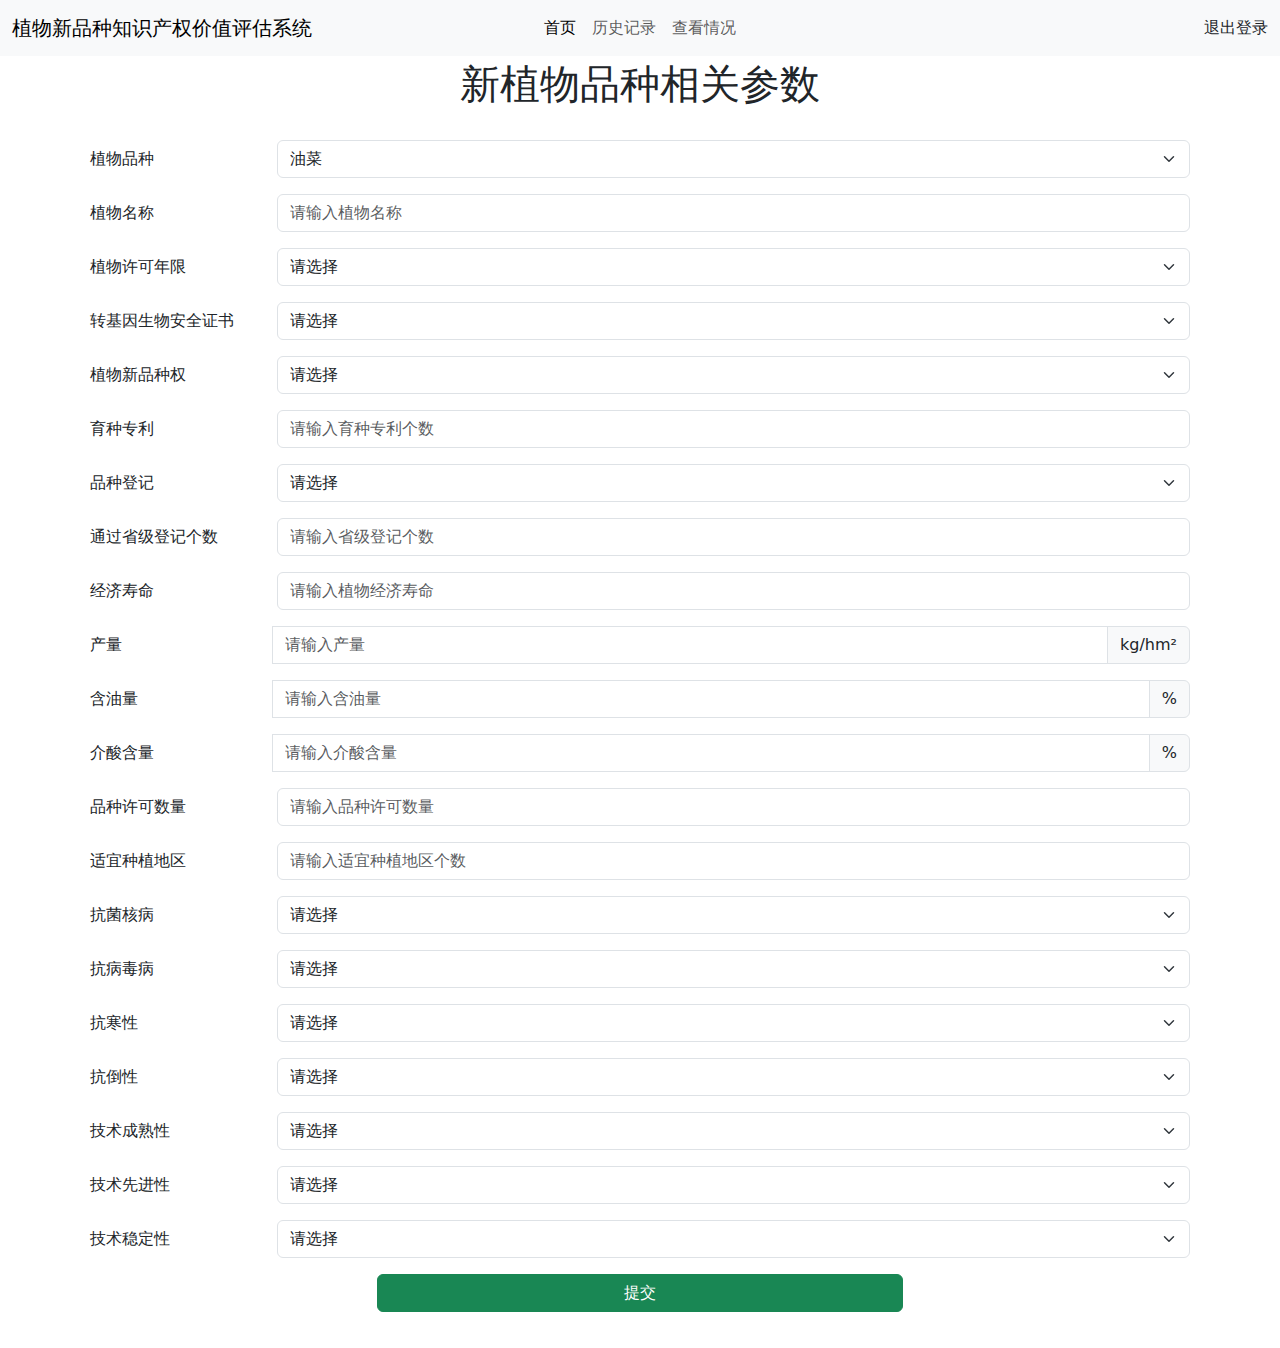
<file: templates/index.html>
<!DOCTYPE html>
<html lang="en">
<head>
    <meta charset="UTF-8">
    <title>首页</title>
    <link rel="stylesheet" href="/static/plugins/bootstrap-5.3.0/css/bootstrap.css">
    <style>
        .body-main {
            padding: 20px;
        }

        .top-navbar {
            /*background-color: rgba(185, 238, 106);*/
            position: fixed;
            top: 0;
            width: 100%;
            z-index: 1000;
        }

        .centerTitle {
            text-align: center;
            margin-top: 1rem;
            padding: 1.5rem;
        }
    </style>
</head>
<body>
<main>
    <nav class="top-navbar navbar navbar-expand-md bg-light fixed-top" aria-label="Thirteenth navbar example">
        <div class="container-fluid">
            <button class="navbar-toggler" type="button" data-bs-toggle="collapse"
                    data-bs-target="#navbarsExample11" aria-controls="navbarsExample11" aria-expanded="false"
                    aria-label="Toggle navigation">
                <span class="navbar-toggler-icon"></span>
            </button>

            <div class="collapse navbar-collapse d-lg-flex" id="navbarsExample11">
                <a class="navbar-brand col-lg-3 me-0" href="#">植物新品种知识产权价值评估系统</a>
                <ul class="navbar-nav col-lg-6 justify-content-lg-center">
                    <li class="nav-item">
                        <a class="nav-link active" aria-current="page">
                            首页</a>
                    </li>
                    <li class="nav-item">
                        <a class="nav-link" href="history.html">历史记录</a>
                    </li>
                    <li class="nav-item">
                        <a class="nav-link" href="exhibition.html">查看情况</a>
                    </li>
                </ul>
                <div class="d-lg-flex col-lg-3 justify-content-lg-end">
                    <a class="nav-link" href="login.html">退出登录</a>
                </div>
            </div>
        </div>
    </nav>
    <div class="body-main container">
        <h1 class="centerTitle">新植物品种相关参数</h1>
        <div class="mb-3 row">
            <label for="inputPlantVariety" class="col-sm-2 col-form-label">植物品种</label>
            <div class="col-sm-10">
                <select class="form-select" id="inputPlantVariety" aria-label="Default select example">
                    <option selected>油菜</option>
                    <option value="1">水稻</option>
                    <option value="2">小麦</option>
                    <option value="3">其他</option>
                </select>
            </div>
        </div>
        <div class="mb-3 row">
            <label for="inputPlantName" class="col-sm-2 col-form-label">植物名称</label>
            <div class="col-sm-10">
                <input type="text" class="form-control" id="inputPlantName" placeholder="请输入植物名称">
            </div>
        </div>
        <div class="mb-3 row">
            <label for="inputPlantLicenceYears" class="col-sm-2 col-form-label">植物许可年限</label>
            <div class="col-sm-10">
                <select class="form-select" id="inputPlantLicenceYears" aria-label="Default select example">
                    <option selected>请选择</option>
                    <option value="1">2024</option>
                    <option value="2">2023</option>
                    <option value="3">2022</option>
                    <option value="4">2021</option>
                    <option value="5">2020</option>
                    <option value="6">2019</option>
                </select>
            </div>
        </div>
        <div class="mb-3 row">
            <label for="inputGmoSafetyCertificate" class="col-sm-2 col-form-label">转基因生物安全证书</label>
            <div class="col-sm-10">
                <select class="form-select" id="inputGmoSafetyCertificate" aria-label="Default select example">
                    <option selected>请选择</option>
                    <option value="1">非转基因新品种或取得转基因安全证书</option>
                    <option value="2">已提交申请转基因安全证书材料但为受理</option>
                    <option value="3">没有申请获取转基因生物安全证书</option>
                </select>
            </div>
        </div>
        <div class="mb-3 row">
            <label for="inputPlantNewVarietyRights" class="col-sm-2 col-form-label">植物新品种权</label>
            <div class="col-sm-10">
                <select class="form-select" id="inputPlantNewVarietyRights" aria-label="Default select example">
                    <option selected>请选择</option>
                    <option value="1">已获得植物新品种权</option>
                    <option value="2">植物新品种权正在申请</option>
                    <option value="3">没有申请植物新品种权</option>
                </select>
            </div>
        </div>
        <div class="mb-3 row">
            <label for="inputPlantBreedingPatent" class="col-sm-2 col-form-label">育种专利</label>
            <div class="col-sm-10">
                <input type="number" class="form-control" id="inputPlantBreedingPatent"
                       placeholder="请输入育种专利个数">
            </div>
        </div>
        <div class="mb-3 row">
            <label for="inputPlantVarietyRegistration" class="col-sm-2 col-form-label">品种登记</label>
            <div class="col-sm-10">
                <select class="form-select" id="inputPlantVarietyRegistration" aria-label="Default select example">
                    <option selected>请选择</option>
                    <option value="1">已通过国家品种登记</option>
                    <option value="2">已通过省级品种登记</option>
                    <option value="3">没有通过品种登记</option>
                </select>
            </div>
        </div>
        <div class="mb-3 row">
            <label for="inputPlantNumberOfPatentsPassed" class="col-sm-2 col-form-label">通过省级登记个数</label>
            <div class="col-sm-10">
                <input type="number" class="form-control" id="inputPlantNumberOfPatentsPassed"
                       placeholder="请输入省级登记个数">
            </div>
        </div>
        <div class="mb-3 row">
            <label for="inputEconomicLife" class="col-sm-2 col-form-label">经济寿命</label>
            <div class="col-sm-10">
                <input type="number" class="form-control" id="inputEconomicLife" placeholder="请输入植物经济寿命">
            </div>
        </div>
        <div class="input-group mb-3">
            <label for="inputPlantYield" class="col-sm-2 col-form-label">产量</label>
            <input type="text" class="form-control" placeholder="请输入产量" aria-label="产量"
                   aria-describedby="请输入产量" id="inputPlantYield">
            <span class="input-group-text">kg/hm&#178;</span>
        </div>

        <div class="input-group mb-3">
            <label for="inputPlantYield" class="col-sm-2 col-form-label">含油量</label>
            <input type="text" class="form-control" placeholder="请输入含油量" aria-label="含油量"
                   aria-describedby="请输入含油量" id="inputPlantOilContent">
            <span class="input-group-text">%</span>
        </div>

        <div class="input-group mb-3">
            <label for="inputPlantYield" class="col-sm-2 col-form-label">介酸含量</label>
            <input type="text" class="form-control" placeholder="请输入介酸含量" aria-label="介酸含量"
                   aria-describedby="请输入介酸含量" id="inputPlantMesopicAcid">
            <span class="input-group-text">%</span>
        </div>

        <div class="mb-3 row">
            <label for="inputVarietyLicensing" class="col-sm-2 col-form-label">品种许可数量</label>
            <div class="col-sm-10">
                <input type="number" class="form-control" id="inputVarietyLicensing"
                       placeholder="请输入品种许可数量">
            </div>
        </div>
        <div class="mb-3 row">
            <label for="inputSuitablePlantingArea" class="col-sm-2 col-form-label">适宜种植地区</label>
            <div class="col-sm-10">
                <input type="number" class="form-control" id="inputSuitablePlantingArea"
                       placeholder="请输入适宜种植地区个数">
            </div>
        </div>
        <div class="mb-3 row">
            <label for="inputPlantAntimicrobialNucleosis" class="col-sm-2 col-form-label">抗菌核病</label>
            <div class="col-sm-10">
                <select class="form-select" id="inputPlantAntimicrobialNucleosis"
                        aria-label="Default select example">
                    <option selected>请选择</option>
                    <option value="1">低菌核病</option>
                    <option value="2">中菌核病</option>
                    <option value="3">高菌核病</option>
                </select>
            </div>
        </div>
        <div class="mb-3 row">
            <label for="inputPlantAntiviral" class="col-sm-2 col-form-label">抗病毒病</label>
            <div class="col-sm-10">
                <select class="form-select" id="inputPlantAntiviral" aria-label="Default select example">
                    <option selected>请选择</option>
                    <option value="1">低病毒病</option>
                    <option value="2">中病毒病</option>
                    <option value="3">高病毒病</option>
                </select>
            </div>
        </div>
        <div class="mb-3 row">
            <label for="inputPlantColdResistance" class="col-sm-2 col-form-label">抗寒性</label>
            <div class="col-sm-10">
                <select class="form-select" id="inputPlantColdResistance" aria-label="Default select example">
                    <option selected>请选择</option>
                    <option value="1">强</option>
                    <option value="2">较强</option>
                    <option value="3">弱</option>
                </select>
            </div>
        </div>
        <div class="mb-3 row">
            <label for="inputPlantLodging" class="col-sm-2 col-form-label">抗倒性</label>
            <div class="col-sm-10">
                <select class="form-select" id="inputPlantLodging" aria-label="Default select example">
                    <option selected>请选择</option>
                    <option value="1">强</option>
                    <option value="2">较强</option>
                    <option value="3">弱</option>
                </select>
            </div>
        </div>
        <div class="mb-3 row">
            <label for="inputTechnicalMaturity" class="col-sm-2 col-form-label">技术成熟性</label>
            <div class="col-sm-10">
                <select class="form-select" id="inputTechnicalMaturity" aria-label="Default select example">
                    <option selected>请选择</option>
                    <option value="1">产业化阶段</option>
                    <option value="2">中间试验阶段</option>
                    <option value="3">实验室阶段</option>
                </select>
            </div>
        </div>
        <div class="mb-3 row">
            <label for="inputTechnicalAdvancement" class="col-sm-2 col-form-label">技术先进性</label>
            <div class="col-sm-10">
                <select class="form-select" id="inputTechnicalAdvancement" aria-label="Default select example">
                    <option selected>请选择</option>
                    <option value="1">育种技术属于转基因育种技术</option>
                    <option value="2">育种技术属于杂交育种技术</option>
                    <option value="3">育种技术属于常规育种技术</option>
                </select>
            </div>
        </div>
        <div class="mb-3 row">
            <label for="inputTechnicalStability" class="col-sm-2 col-form-label">技术稳定性</label>
            <div class="col-sm-10">
                <select class="form-select" id="inputTechnicalStability" aria-label="Default select example">
                    <option selected>请选择</option>
                    <option value="1">好</option>
                    <option value="2">较好</option>
                    <option value="3">差</option>
                </select>
            </div>
        </div>
        <!-- Button trigger modal -->
        <div class="d-grid gap-2 col-6 mx-auto m-3 container">
            <button type="button" class="btn btn-success" data-bs-toggle="modal" data-bs-target="#exampleModal">
                提交
            </button>
        </div>
        <!-- Modal -->
        <div class="modal fade" id="exampleModal" tabindex="-1" aria-labelledby="exampleModalLabel"
             aria-hidden="true">
            <div class="modal-dialog">
                <div class="modal-content">
                    <div class="modal-header">
                        <h1 class="modal-title fs-5" id="exampleModalLabel">提交确定</h1>
                        <button type="button" class="btn-close" data-bs-dismiss="modal" aria-label="Close"></button>
                    </div>
                    <div class="modal-body">
                        请确定是否提交相关数据
                    </div>
                    <div class="modal-footer">
                        <button type="button" class="btn btn-secondary" data-bs-dismiss="modal">取消</button>
                        <button type="button" class="btn btn-primary"
                                onclick="window.location.href='exhibition.html'">
                            确定
                        </button>
                    </div>
                </div>
            </div>
        </div>

    </div>


</main>

</body>
<script src="/static/js/jquery-3.5.1.js"></script>
<script src="/static/plugins/bootstrap-5.3.0/js/bootstrap.js"></script>
</html>
</file>
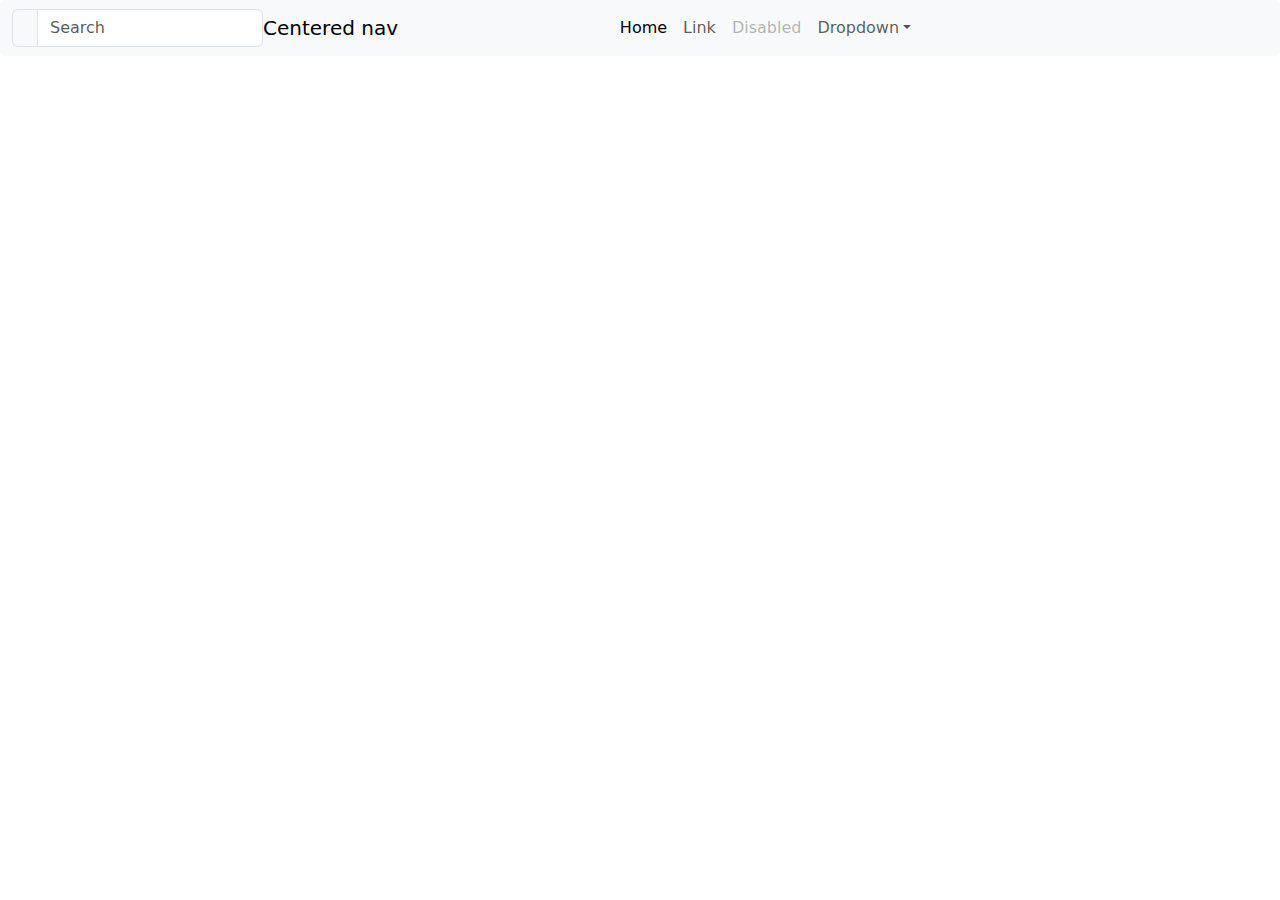
<file: templates/nav/index.html>
<!doctype html>
<html lang="en">
<head>
    <meta charset="utf-8">
    <meta name="viewport" content="width=device-width, initial-scale=1">
    <meta name="description" content="">
    <meta name="author" content="Mark Otto, Jacob Thornton, and Bootstrap contributors">
    <meta name="generator" content="Hugo 0.108.0">
    <title>Navbar Template · Bootstrap v5.3</title>
    <link rel="stylesheet" href="/static/plugins/bootstrap-5.3.0/css/bootstrap.css">
    <style>


        @media (min-width: 768px) {
            .bd-placeholder-img-lg {
                font-size: 3.5rem;
            }
        }


        .nav-scroller .nav {
            display: flex;
            flex-wrap: nowrap;
            padding-bottom: 1rem;
            margin-top: -1px;
            overflow-x: auto;
            text-align: center;
            white-space: nowrap;
            -webkit-overflow-scrolling: touch;
        }
    </style>


    <!-- Custom styles for this template -->
    <link href="/templates/nav/navbars.css" rel="stylesheet">
</head>
<body>

<main>

    <nav class="navbar navbar-expand-lg bg-light rounded" aria-label="Thirteenth navbar example">
        <div class="container-fluid">
            <form class="navbar-search form-inline" id="navbar-search-main">
                <div class="input-group input-group-merge search-bar">
              <span class="input-group-text" id="topbar-addon">
                <svg class="icon icon-xs" x-description="Heroicon name: solid/search" xmlns="http://www.w3.org/2000/svg"
                     viewBox="0 0 20 20" fill="currentColor" aria-hidden="true">
                  <path fill-rule="evenodd"
                        d="M8 4a4 4 0 100 8 4 4 0 000-8zM2 8a6 6 0 1110.89 3.476l4.817 4.817a1 1 0 01-1.414 1.414l-4.816-4.816A6 6 0 012 8z"
                        clip-rule="evenodd"></path>
                </svg>
              </span>
                    <input type="text" class="form-control" id="topbarInputIconLeft" placeholder="Search"
                           aria-label="Search" aria-describedby="topbar-addon">
                </div>
            </form>
            <button class="navbar-toggler" type="button" data-bs-toggle="collapse"
                    data-bs-target="#navbarsExample11" aria-controls="navbarsExample11" aria-expanded="false"
                    aria-label="Toggle navigation">
                <span class="navbar-toggler-icon"></span>
            </button>

            <div class="collapse navbar-collapse d-lg-flex" id="navbarsExample11">
                <a class="navbar-brand col-lg-3 me-0" href="#">Centered nav</a>
                <ul class="navbar-nav col-lg-6 justify-content-lg-center">
                    <li class="nav-item">
                        <a class="nav-link active" aria-current="page" href="#">Home</a>
                    </li>
                    <li class="nav-item">
                        <a class="nav-link" href="#">Link</a>
                    </li>
                    <li class="nav-item">
                        <a class="nav-link disabled">Disabled</a>
                    </li>
                    <li class="nav-item dropdown">
                        <a class="nav-link dropdown-toggle" href="#" data-bs-toggle="dropdown"
                           aria-expanded="false">Dropdown</a>
                        <ul class="dropdown-menu">
                            <li><a class="dropdown-item" href="#">Action</a></li>
                            <li><a class="dropdown-item" href="#">Another action</a></li>
                            <li><a class="dropdown-item" href="#">Something else here</a></li>
                        </ul>
                    </li>
                </ul>

            </div>
        </div>
    </nav>


</main>
<script src="/static/js/jquery-3.5.1.js"></script>
<script src="/static/plugins/bootstrap-5.3.0/js/bootstrap.bundle.js"></script>


</body>
</html>
</file>
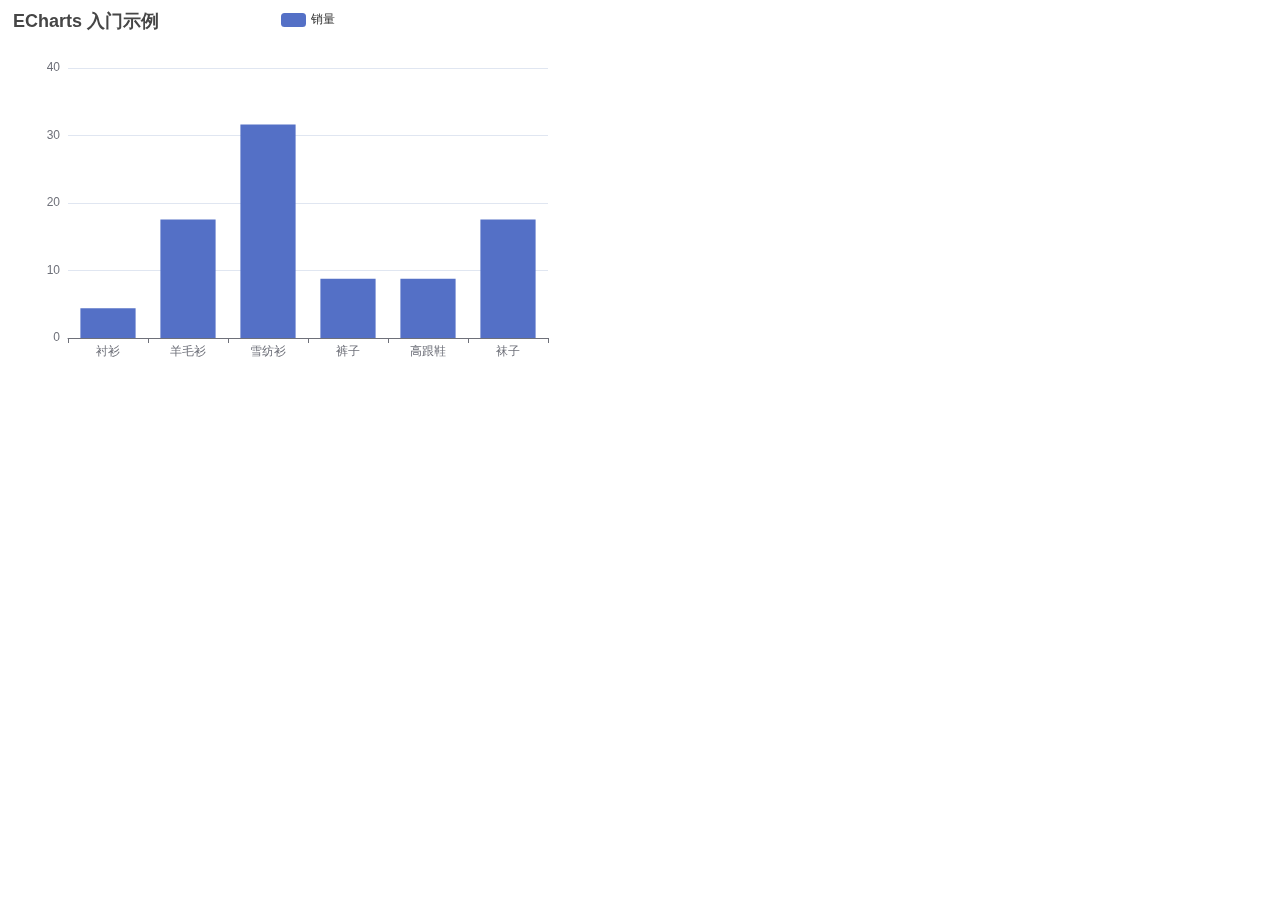
<file: templates/echarts.html>
<!DOCTYPE html>
<html lang="en">
<head>
    <meta charset="UTF-8">
    <title>text</title>

</head>
<body>
<div id="main" style="width: 600px;height:400px;"></div>
</body>
<script src="/static/js/echarts.js"></script>
<script>
    // 基于准备好的dom，初始化echarts实例
      var myChart = echarts.init(document.getElementById('main'));

      // 指定图表的配置项和数据
      var option = {
        title: {
          text: 'ECharts 入门示例'
        },
        tooltip: {},
        legend: {
          data: ['销量']
        },
        xAxis: {
          data: ['衬衫', '羊毛衫', '雪纺衫', '裤子', '高跟鞋', '袜子']
        },
        yAxis: {},
        series: [
          {
            name: '销量',
            type: 'bar',
            data: [5, 20, 36, 10, 10, 20]
          }
        ]
      };

      // 使用刚指定的配置项和数据显示图表。
      myChart.setOption(option);
</script>
</html>
</file>
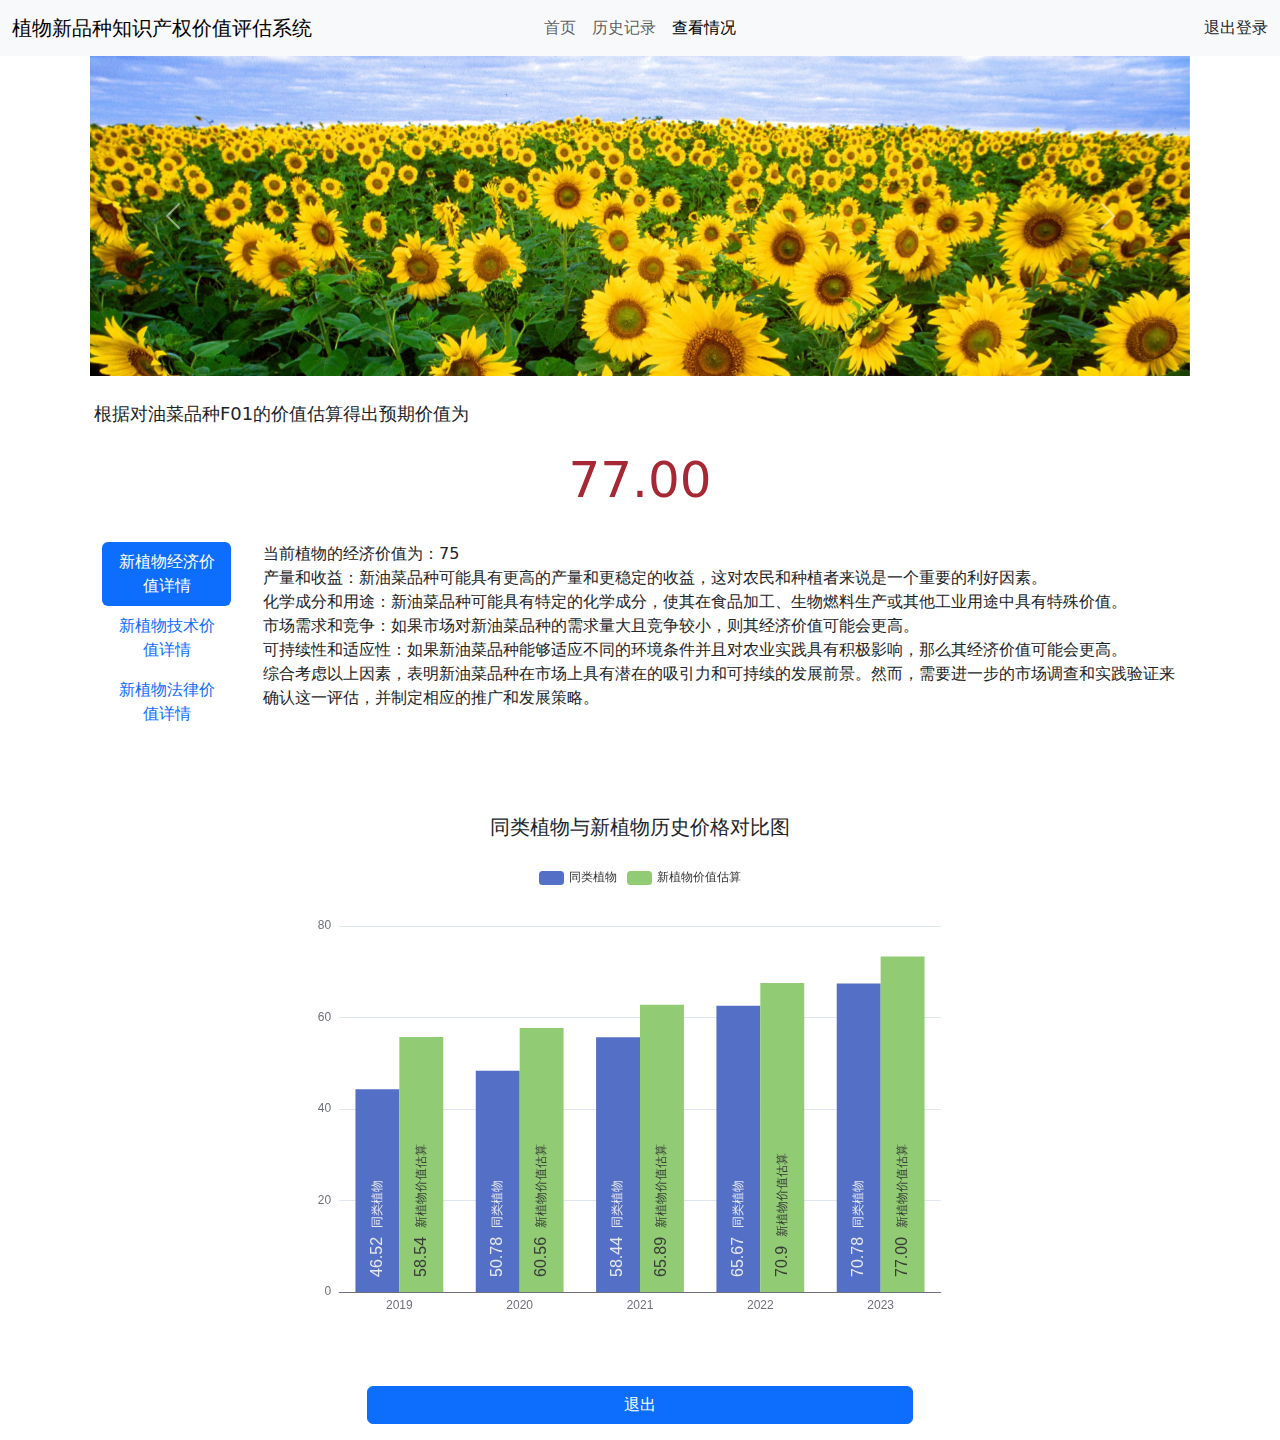
<file: templates/exhibition.html>
<!DOCTYPE html>
<html lang="en">
<head>
    <meta charset="UTF-8">
    <title>价值评估页</title>
    <link rel="stylesheet" href="/static/plugins/bootstrap-5.3.0/css/bootstrap.css">
    <style>
        * {
            margin: 0;
            padding: 0;
        }
        .top-navbar{
            /*background-color: rgba(185, 238, 106);*/
            position: fixed;
            top: 0;
            width: 100%;
            z-index: 1000;
        }
        .DetailShow {
            height: 18vw;
        }

        .show p {
            font-size: large;
        }
    </style>
</head>
<body>
<nav class="top-navbar navbar navbar-expand-md bg-light fixed-top" aria-label="Thirteenth navbar example">
    <div class="container-fluid">
        <button class="navbar-toggler" type="button" data-bs-toggle="collapse"
                data-bs-target="#navbarsExample11" aria-controls="navbarsExample11" aria-expanded="false"
                aria-label="Toggle navigation">
            <span class="navbar-toggler-icon"></span>
        </button>

        <div class="collapse navbar-collapse d-lg-flex" id="navbarsExample11">
            <a class="navbar-brand col-lg-3 me-0" href="#">植物新品种知识产权价值评估系统</a>
            <ul class="navbar-nav col-lg-6 justify-content-lg-center">
                <li class="nav-item">
                    <a class="nav-link" href="index.html">首页</a>
                </li>
                <li class="nav-item">
                    <a class="nav-link" href="history.html">历史记录</a>
                </li>
                <li class="nav-item">
                    <a class="nav-link active" aria-current="page">查看情况</a>
                </li>
            </ul>
            <div class="d-lg-flex col-lg-3 justify-content-lg-end">
                <a class="nav-link" href="login.html">退出登录</a>
            </div>
        </div>
    </div>
</nav>
<div class="mian-show container mt-5">
    <div class="container w-100 p-2">
        <div id="carouselExampleRide" class="carousel slide" data-bs-ride="true">
            <div class="carousel-inner w-100" style="height: 25vw">
                <div class="carousel-item active">
                    <img src="/static/img/bg_login.jpg" class="d-block w-100" alt="网络不佳图片加载中···">
                </div>
                <div class="carousel-item">
                    <img src="/static/img/lbt2.jpg" class="d-block w-100" alt="网络不佳图片加载中···">
                </div>
                <div class="carousel-item">
                    <img src="/static/img/lbt3.jpg" class="d-block w-100" alt="网络不佳图片加载中···">
                </div>
            </div>
            <button class="carousel-control-prev" type="button" data-bs-target="#carouselExampleRide"
                    data-bs-slide="prev">
                <span class="carousel-control-prev-icon" aria-hidden="true"></span>
                <span class="visually-hidden">Previous</span>
            </button>
            <button class="carousel-control-next" type="button" data-bs-target="#carouselExampleRide"
                    data-bs-slide="next">
                <span class="carousel-control-next-icon" aria-hidden="true"></span>
                <span class="visually-hidden">Next</span>
            </button>
        </div>
    </div>
    <div class="show container mt-3">
        <p class="text-start">根据对油菜品种F01的价值估算得出预期价值为</p>
        <p id="plantValue" class="text-center" style="color: #a52834;font-size: 50px">73.24</p>
    </div>
    <!--    价值详情-->
    <div class="container mx-auto w-100">
        <div class="DetailShow d-flex align-items-start">
            <div class="nav flex-column nav-pills me-3 p-2 " id="v-pills-tab" role="tablist"
                 aria-orientation="vertical">
                <button class="nav-link active" id="v-pills-home-tab" data-bs-toggle="pill"
                        data-bs-target="#v-pills-economic"
                        type="button" role="tab" aria-controls="v-pills-economic" aria-selected="true">新植物经济价值详情
                </button>
                <button class="nav-link" id="v-pills-profile-tab" data-bs-toggle="pill"
                        data-bs-target="#v-pills-technology"
                        type="button" role="tab" aria-controls="v-pills-technology" aria-selected="false">新植物技术价值详情
                </button>
                <button class="nav-link" id="v-pills-messages-tab" data-bs-toggle="pill"
                        data-bs-target="#v-pills-law"
                        type="button" role="tab" aria-controls="v-pills-law" aria-selected="false">新植物法律价值详情
                </button>
            </div>
            <div class="tab-content p-2" id="v-pills-tabContent">
                <div class="tab-pane fade show active" id="v-pills-economic" role="tabpanel"
                     aria-labelledby="v-pills-economic-tab"
                     tabindex="0">
                    当前植物的经济价值为：<span id="economicValue" class="">65</span><br>
                    产量和收益：新油菜品种可能具有更高的产量和更稳定的收益，这对农民和种植者来说是一个重要的利好因素。<br>
                    化学成分和用途：新油菜品种可能具有特定的化学成分，使其在食品加工、生物燃料生产或其他工业用途中具有特殊价值。<br>
                    市场需求和竞争：如果市场对新油菜品种的需求量大且竞争较小，则其经济价值可能会更高。<br>
                    可持续性和适应性：如果新油菜品种能够适应不同的环境条件并且对农业实践具有积极影响，那么其经济价值可能会更高。<br>
                    综合考虑以上因素，表明新油菜品种在市场上具有潜在的吸引力和可持续的发展前景。然而，需要进一步的市场调查和实践验证来确认这一评估，并制定相应的推广和发展策略。<br>
                </div>
                <div class="tab-pane fade" id="v-pills-technology" role="tabpanel"
                     aria-labelledby="v-pills-technology-tab"
                     tabindex="0">
                    当前植物的技术价值为：<span id="technologyValue" class="">72</span><br>
                    遗传特性和改良潜力：新油菜品种可能具有重要的遗传特性，如抗病性、耐旱性或高产性，这些特性对于提高农作物的生产效率和质量至关重要。<br>
                    生物技术创新：该品种可能经过了基因编辑、转基因或其他生物技术手段的改良，使其具有更高的抗逆性、更好的品质或更广泛的适应性。<br>
                    种植管理和农业实践：新油菜品种可能需要特定的种植管理技术或农业实践，以实现其最大的生产潜力和经济效益。<br>
                    市场竞争和创新领域：如果该品种处于市场上的创新领域或者在农业技术领域具有竞争优势，那么其技术价值可能会更高。<br>
                    综合考虑以上因素，表明新油菜品种在技术上具有潜在的创新性和应用前景。然而，需要进一步的科学研究和实践验证来确认这一评估，并制定相应的推广和应用策略，以实现其技术上的最大价值和社会效益。<br>
                </div>
                <div class="tab-pane fade" id="v-pills-law" role="tabpanel" aria-labelledby="v-pills-law-tab"
                     tabindex="0">
                    当前植物的法律价值为：<span id="lawValue" class="">51</span><br>
                    知识产权保护：新油菜品种是否已经申请或获得了相关的专利或植物品种权，以确保其创新性和独特性受到法律保护。<br>
                    合规性和法规遵从：品种的培育、推广和销售是否符合当地和国际的植物保护法规和标准，以确保其合法性和可持续性。此外，还需考虑与基因编辑或转基因技术相关的法律法规，以确保其合规性。<br>
                    合同和许可协议：涉及新油菜品种的合同和许可协议是否符合法律要求，以确保各方权益的合法性和可执行性。这可能涉及与种植者、生产者、经销商和消费者之间的合同关系，以及与技术转让或知识产权许可相关的协议。<br>
                    风险管理和诉讼风险：需要评估可能存在的法律风险和诉讼风险，例如侵权诉讼、合同纠纷或法规违规等，以制定相应的风险管理策略和法律合规措施。<br>
                    综合考虑以上因素，通过对新油菜品种的法律价值进行分析，可以更好地理解其在法律框架内的地位和潜在风险，从而采取适当的法律措施和管理策略，确保其在市场上的合法性、可持续性和竞争优势。<br>
                </div>
            </div>
        </div>
        <p class="text-center mt-5" style="font-size: 20px">同类植物与新植物历史价格对比图</p>
        <div id="main" class="container mt-3 p-2" style="width: 60vw;height:40vw;"></div>
        <div class="d-grid gap-2 col-6 mx-auto m-3">
            <button class="btn btn-primary" onclick=window.location.href='index.html'>退出</button>
        </div>
    </div>
</div>

<script src="/static/plugins/bootstrap-5.3.0/js/bootstrap.js"></script>
<script src="/static/js/jquery-3.5.1.js"></script>
<script src="/static/js/echarts.js"></script>
<script>
    var economic_value = document.getElementById('economicValue');
    var technology_value = document.getElementById('technologyValue');
    var law_value = document.getElementById('lawValue');
    var totalPlantValue = document.getElementById('plantValue');
    var random1 = Math.floor(Math.random() * 51) + 50;
    var random2 = Math.floor(Math.random() * 51) + 50;
    var random3 = Math.floor(Math.random() * 51) + 50;
    economic_value.textContent = random1;
    technology_value.textContent = random2;
    law_value.textContent = random3;
    var average = (random1 + random2 + random3) / 3;//最后展示的价值
    average = average.toFixed(2);
    totalPlantValue.textContent = average;
    // 表格相关内容
    var app = {};
    var chartDom = document.getElementById('main');
    var myChart = echarts.init(chartDom);
    var option;

    const posList = [
        'left',
        'right',
        'top',
        'bottom',
        'inside',
        'insideTop',
        'insideLeft',
        'insideRight',
        'insideBottom',
        'insideTopLeft',
        'insideTopRight',
        'insideBottomLeft',
        'insideBottomRight'
    ];
    app.configParameters = {
        rotate: {
            min: -90,
            max: 90
        },
        align: {
            options: {
                left: 'left',
                center: 'center',
                right: 'right'
            }
        },
        verticalAlign: {
            options: {
                top: 'top',
                middle: 'middle',
                bottom: 'bottom'
            }
        },
        position: {
            options: posList.reduce(function (map, pos) {
                map[pos] = pos;
                return map;
            }, {})
        },
        distance: {
            min: 0,
            max: 100
        }
    };
    app.config = {
        rotate: 90,
        align: 'left',
        verticalAlign: 'middle',
        position: 'insideBottom',
        distance: 15,
        onChange: function () {
            const labelOption = {
                rotate: app.config.rotate,
                align: app.config.align,
                verticalAlign: app.config.verticalAlign,
                position: app.config.position,
                distance: app.config.distance
            };
            myChart.setOption({
                series: [
                    {
                        label: labelOption
                    },
                    {
                        label: labelOption
                    }
                ]
            });
        }
    };
    const labelOption = {
        show: true,
        position: app.config.position,
        distance: app.config.distance,
        align: app.config.align,
        verticalAlign: app.config.verticalAlign,
        rotate: app.config.rotate,
        formatter: '{c}  {name|{a}}',
        fontSize: 16,
        rich: {
            name: {}
        }
    };
    option = {

        tooltip: {
            trigger: 'axis',
            axisPointer: {
                type: 'shadow'
            }
        },
        legend: {
            data: ['同类植物', '新植物价值估算']
        },

        xAxis: [
            {
                type: 'category',
                axisTick: {show: false},
                data: ['2019', '2020', '2021', '2022', '2023']
            }
        ],
        yAxis: [
            {
                type: 'value'
            }
        ],
        series: [
            {
                name: '同类植物',
                type: 'bar',
                barGap: 0,
                label: labelOption,
                emphasis: {
                    focus: 'series'
                },
                data: [46.52, 50.78, 58.44, 65.67, 70.78]
            },
            {
                name: '新植物价值估算',
                type: 'bar',
                label: labelOption,
                emphasis: {
                    focus: 'series'
                },
                data: [58.54, 60.56, 65.89, 70.90, average]
            }
        ]
    };

    option && myChart.setOption(option);
</script>
</body>


</html>
</file>
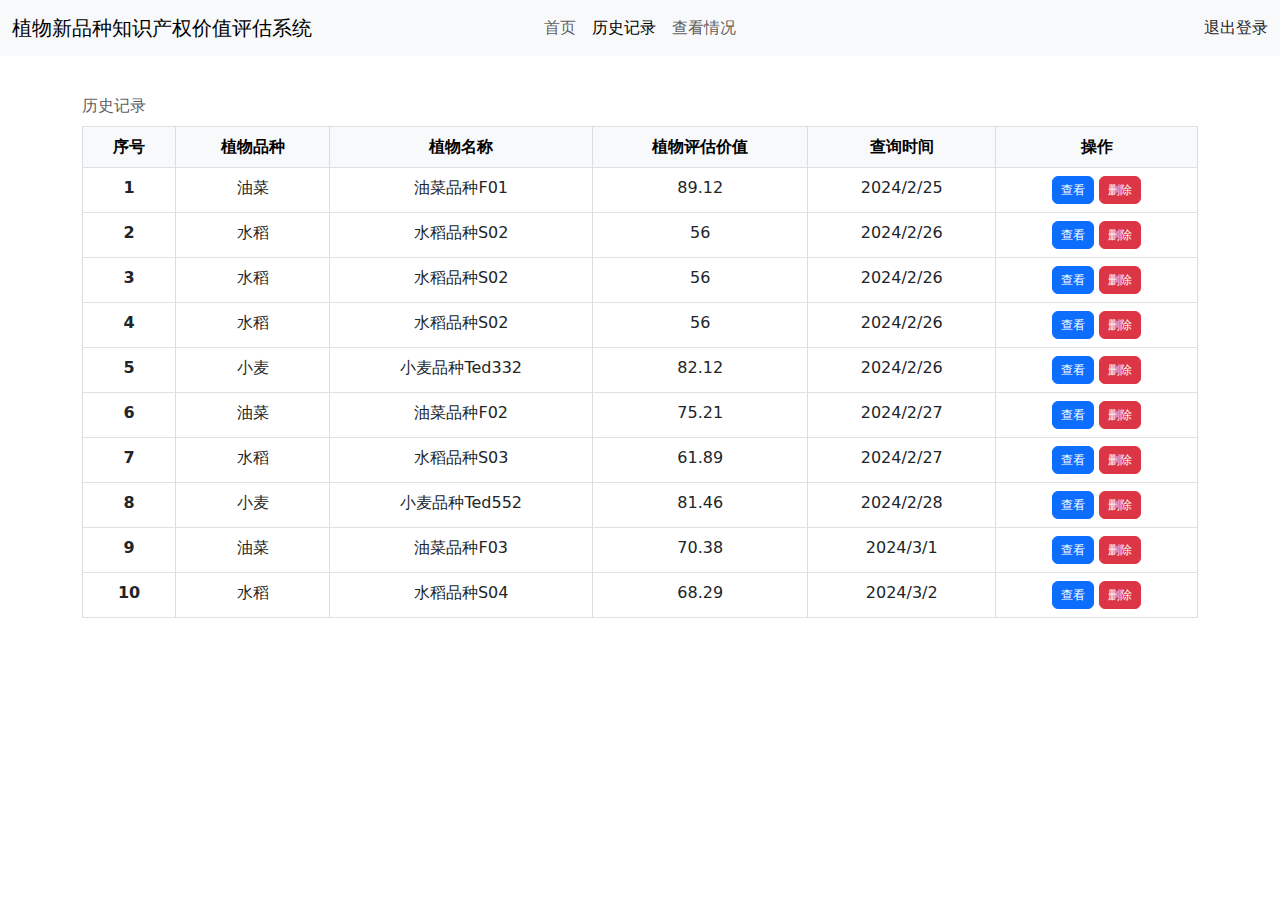
<file: templates/history.html>
<!DOCTYPE html>
<html lang="en">
<head>
    <meta charset="UTF-8">
    <title>历史记录</title>
    <link rel="stylesheet" href="/static/plugins/bootstrap-5.3.0/css/bootstrap.css">
    <link rel="stylesheet" href="/static/plugins/font-awesome-4.7.0/css/font-awesome.css">
    <style>
        .top-navbar {
            /*background-color: rgba(185, 238, 106);*/
            position: fixed;
            top: 0;
            width: 100%;
            z-index: 1000;
        }

        .distance {
            margin-left: 40px;
        }

        .btnLook, .btnDel {
            --bs-btn-padding-y: .25rem;
            --bs-btn-padding-x: .5rem;
            --bs-btn-font-size: .75rem;
        }

        th, td {
            text-align: center; /* 让单元格内容水平居中 */
            padding: 8px; /* 添加内边距 */
            border: 1px solid #dddddd; /* 添加边框 */
        }
    </style>
</head>
<body>
<!--导航栏-->
<nav class="top-navbar navbar navbar-expand-md bg-light fixed-top" aria-label="Thirteenth navbar example">
    <div class="container-fluid">
        <button class="navbar-toggler" type="button" data-bs-toggle="collapse"
                data-bs-target="#navbarsExample11" aria-controls="navbarsExample11" aria-expanded="false"
                aria-label="Toggle navigation">
            <span class="navbar-toggler-icon"></span>
        </button>

        <div class="collapse navbar-collapse d-lg-flex" id="navbarsExample11">
            <a class="navbar-brand col-lg-3 me-0" href="#">植物新品种知识产权价值评估系统</a>
            <ul class="navbar-nav col-lg-6 justify-content-lg-center">
                <li class="nav-item">
                    <a class="nav-link" href="index.html">首页</a>
                </li>
                <li class="nav-item">
                    <a class="nav-link active" aria-current="page">历史记录</a>
                </li>
                <li class="nav-item">
                    <a class="nav-link" href="exhibition.html">查看情况</a>
                </li>

            </ul>
            <div class="d-lg-flex col-lg-3 justify-content-lg-end">
                <a class="nav-link " href="login.html">退出登录</a>
            </div>

        </div>
    </div>
</nav>

<div class="row align-items-center justify-content-between">
    <div class="col col-md-6 col-lg-3 col-xl-4">
        <div class="input-group me-2 me-lg-3 fmxw-400">
                            <span class="input-group-text">
                                <svg class="icon icon-xs" x-description="Heroicon name: solid/search"
                                     xmlns="http://www.w3.org/2000/svg" viewBox="0 0 20 20" fill="currentColor"
                                     aria-hidden="true">
                                    <path fill-rule="evenodd"
                                          d="M8 4a4 4 0 100 8 4 4 0 000-8zM2 8a6 6 0 1110.89 3.476l4.817 4.817a1 1 0 01-1.414 1.414l-4.816-4.816A6 6 0 012 8z"
                                          clip-rule="evenodd"></path>
                                </svg>
                            </span>
            <input type="text" class="form-control" placeholder="Search orders">
        </div>
    </div>

</div>

<div class="container clearfix mt-lg-5">

    <table class="table table-hover table-bordered caption-top">
        <caption>历史记录</caption>
        <thead class="table-light">
        <tr>
            <th scope="col">序号</th>
            <th scope="col">植物品种</th>
            <th scope="col">植物名称</th>
            <th scope="col">植物评估价值</th>
            <th scope="col">查询时间</th>
            <th scope="col">操作</th>
        </tr>
        </thead>
        <tbody>
        <tr>
            <th scope="row">1</th>
            <td>油菜</td>
            <td>油菜品种F01</td>
            <td>89.12</td>
            <td>2024/2/25</td>
            <td>
                <button type="button" class="btnLook btn btn-primary" data-bs-toggle="modal" data-bs-target="#plantDetailsModal">查看</button>
                <button class="btnDel btn btn-danger" data-bs-toggle="modal" data-bs-target="#showDel">删除</button>
            </td>
        </tr>
        <tr>
            <th scope="row">2</th>
            <td>水稻</td>
            <td>水稻品种S02</td>
            <td>56</td>
            <td>2024/2/26</td>
            <td>
                <button type="button" class="btnLook btn btn-primary" data-bs-toggle="modal" data-bs-target="#plantDetailsModal">查看</button>
                <button class="btnDel btn btn-danger" data-bs-toggle="modal" data-bs-target="#showDel">删除</button>
            </td>
        </tr>
        <tr>
            <th scope="row">3</th>
            <td>水稻</td>
            <td>水稻品种S02</td>
            <td>56</td>
            <td>2024/2/26</td>
            <td>
                <button type="button" class="btnLook btn btn-primary">查看</button>
                <button class="btnDel btn btn-danger" data-bs-toggle="modal" data-bs-target="#showDel">删除</button>
            </td>
        </tr>
        <tr>
            <th scope="row">4</th>
            <td>水稻</td>
            <td>水稻品种S02</td>
            <td>56</td>
            <td>2024/2/26</td>
            <td>
                <button type="button" class="btnLook btn btn-primary">查看</button>
                <button class="btnDel btn btn-danger" data-bs-toggle="modal" data-bs-target="#showDel">删除</button>
            </td>
        </tr>
        <tr>
            <th scope="row">5</th>
            <td>小麦</td>
            <td>小麦品种Ted332</td>
            <td>82.12</td>
            <td>2024/2/26</td>
            <td>
                <button type="button" class="btnLook btn btn-primary">查看</button>
                <button class="btnDel btn btn-danger" data-bs-toggle="modal" data-bs-target="#showDel">删除</button>
            </td>
        </tr>
        <tr>
            <th scope="row">6</th>
            <td>油菜</td>
            <td>油菜品种F02</td>
            <td>75.21</td>
            <td>2024/2/27</td>
            <td>
                <button type="button" class="btnLook btn btn-primary">查看</button>
                <button class="btnDel btn btn-danger" data-bs-toggle="modal" data-bs-target="#showDel">删除</button>
            </td>
        </tr>
        <tr>
            <th scope="row">7</th>
            <td>水稻</td>
            <td>水稻品种S03</td>
            <td>61.89</td>
            <td>2024/2/27</td>
            <td>
                <button type="button" class="btnLook btn btn-primary">查看</button>
                <button class="btnDel btn btn-danger" data-bs-toggle="modal" data-bs-target="#showDel">删除</button>
            </td>
        </tr>
        <tr>
            <th scope="row">8</th>
            <td>小麦</td>
            <td>小麦品种Ted552</td>
            <td>81.46</td>
            <td>2024/2/28</td>
            <td>
                <button type="button" class="btnLook btn btn-primary">查看</button>
                <button class="btnDel btn btn-danger" data-bs-toggle="modal" data-bs-target="#showDel">删除</button>
            </td>
        </tr>
        <tr>
            <th scope="row">9</th>
            <td>油菜</td>
            <td>油菜品种F03</td>
            <td>70.38</td>
            <td>2024/3/1</td>
            <td>
                <button type="button" class="btnLook btn btn-primary">查看</button>
                <button class="btnDel btn btn-danger" data-bs-toggle="modal" data-bs-target="#showDel">删除</button>
            </td>
        </tr>
        <tr>
            <th scope="row">10</th>
            <td>水稻</td>
            <td>水稻品种S04</td>
            <td>68.29</td>
            <td>2024/3/2</td>
            <td>
                <button type="button" class="btnLook btn btn-primary">查看</button>
                <button class="btnDel btn btn-danger" data-bs-toggle="modal" data-bs-target="#showDel">删除</button>
            </td>
        </tr>
        </tbody>
    </table>

    <!-- 植物详情模态框 -->
    <div class="modal fade" id="plantDetailsModal" tabindex="-1" aria-labelledby="plantDetailsModalLabel"
         aria-hidden="true">
        <div class="modal-dialog">
            <div class="modal-content">
                <div class="modal-header">
                    <h5 class="modal-title" id="plantDetailsModalLabel">植物详情</h5>
                    <button type="button" class="btn-close" data-bs-dismiss="modal" aria-label="Close"></button>
                </div>
                <div class="modal-body">
                    <!-- 这里放置植物详情 -->
                </div>
                <div class="modal-footer">
                    <button type="button" class="btn btn-secondary" data-bs-dismiss="modal">关闭</button>
                </div>
            </div>
        </div>
    </div>
    <!-- 删除确认模态框 -->
    <div class="modal fade" id="showDel" tabindex="-1" aria-labelledby="exampleModalLabel"
         aria-hidden="true">
        <div class="modal-dialog">
            <div class="modal-content">
                <div class="modal-header">
                    <h1 class="modal-title fs-5" id="exampleModalLabel">删除记录提示</h1>
                    <button type="button" class="btn-close" data-bs-dismiss="modal" aria-label="Close"></button>
                </div>
                <div class="modal-body">
                    请确定是否删除相关历史数据
                </div>
                <div class="modal-footer">
                    <button type="button" class="btn btn-secondary" data-bs-dismiss="modal">取消</button>
                    <button type="button" id="btnConfirmDel" class="btn btn-primary">
                        确定
                    </button>
                </div>
            </div>
        </div>
    </div>

</div>

<script src="/static/js/jquery-3.5.1.js"></script>
<script src="/static/plugins/bootstrap-5.3.0/js/bootstrap.bundle.js"></script>
<script>
    // JavaScript to handle delete button click
    document.addEventListener('DOMContentLoaded', function () {
        const deleteButtons = document.querySelectorAll('.btnDel');
        let deleteTargetRow;

        deleteButtons.forEach(function (button) {
            button.addEventListener('click', function () {
                const row = button.closest('tr');
                deleteTargetRow = row;
            });
        });

        document.getElementById('btnConfirmDel').addEventListener('click', function () {
            deleteTargetRow.remove();
            const modalElement = document.getElementById('showDel');
            const modal = bootstrap.Modal.getInstance(modalElement);
            modal.hide();
        });

        // 添加查看按钮的点击事件监听器
        const viewButtons = document.querySelectorAll('.btnLook');

        viewButtons.forEach(function (button) {
            button.addEventListener('click', function () {
                const row = button.closest('tr');
                const cells = row.querySelectorAll('td');
                const species = cells[0].textContent;
                const name = cells[1].textContent;
                const value = parseFloat(cells[2].textContent).toFixed(2);
                const economicValue = Math.floor(Math.random() * (99 - 50 + 1) + 50);
                const legalValue = Math.floor(Math.random() * (99 - 50 + 1) + 50);
                const technicalValue = Math.floor(Math.random() * (99 - 50 + 1) + 50);

                const plantDetails = `
                    <p>植物品种：${species}</p>
                    <p>植物名称：${name}</p>
                    <p>植物评估价值：${value}</p>
                    <p>植物经济价值：${economicValue}</p>
                    <p>植物法律价值：${legalValue}</p>
                    <p>植物技术价值：${technicalValue}</p>
                `;
                const modalBody = document.querySelector('.modal-body');
                modalBody.innerHTML = plantDetails;

                // 显示模态框
                const modalElement = document.getElementById('plantDetailsModal');
                const modal = bootstrap.Modal.getInstance(modalElement);
                modal.show();
            });
        });
    });
</script>
</body>
</html>
</file>
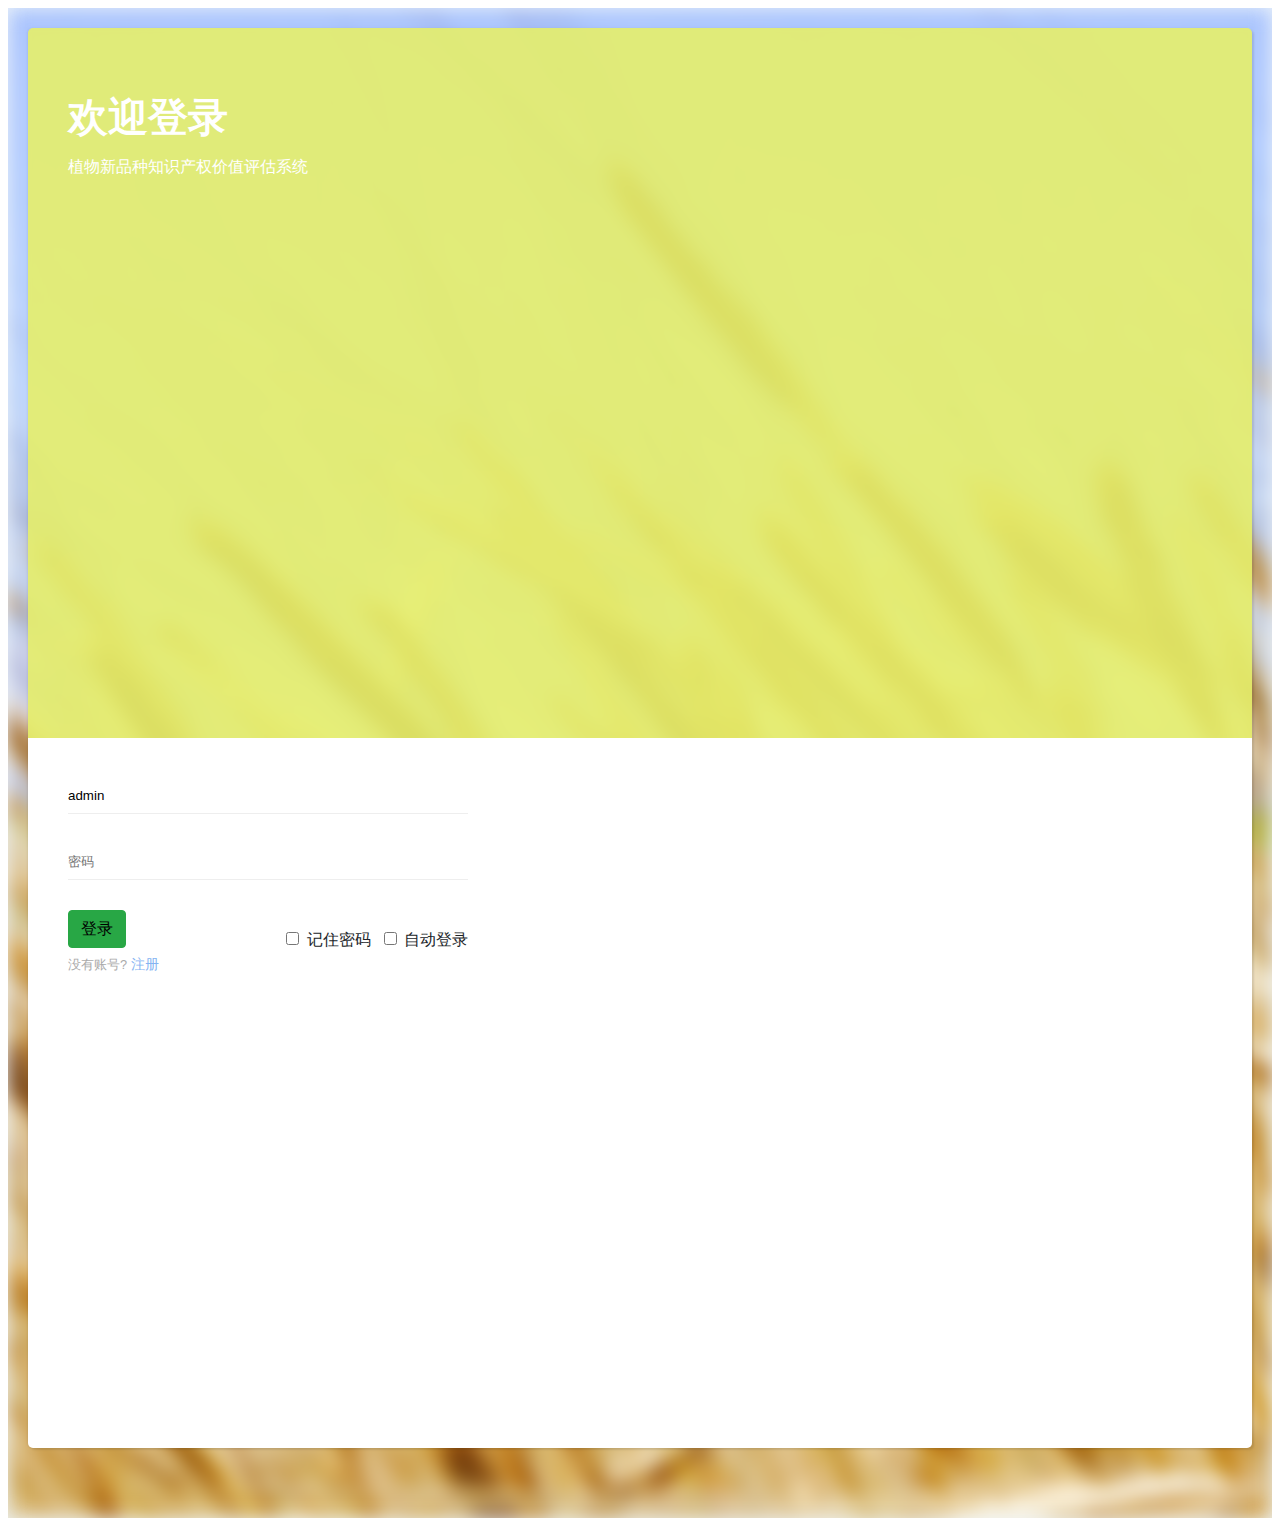
<file: templates/login.html>
<!DOCTYPE html>
  <head>
    <meta charset="utf-8">
    <meta http-equiv="X-UA-Compatible" content="IE=edge">
    <title>login</title>
    <meta name="description" content="">
    <meta name="viewport" content="width=device-width, initial-scale=1, shrink-to-fit=no">
    <meta name="robots" content="all,follow">
    <link rel="stylesheet" href="https://www.jq22.com/jquery/bootstrap-4.2.1.css">
    <link rel="stylesheet" href="../static/css/style.default.css" id="theme-stylesheet">
  </head>
  <body>
    <div class="page login-page">
      <div class="container d-flex align-items-center">
        <div class="form-holder has-shadow">
          <div class="row">
            <!-- Logo & Information Panel-->
            <div class="col-lg-6">
              <div class="info d-flex align-items-center">
                <div class="content">
                  <div class="logo">
                    <h1>欢迎登录</h1>
                  </div>
                  <p>植物新品种知识产权价值评估系统</p>
                </div>
              </div>
            </div>
            <!-- Form Panel    -->
            <div class="col-lg-6 bg-white">
              <div class="form d-flex align-items-center">
                <div class="content">
                  <form method="post" action="login.html" class="form-validate" id="loginFrom">
                    <div class="form-group">
                      <input id="login-username" type="text" name="userName" required data-msg="请输入用户名" placeholder="用户名" value="admin" class="input-material">
                    </div>
                    <div class="form-group">
                      <input id="login-password" type="password" name="passWord" required data-msg="请输入密码" placeholder="密码" class="input-material">
                    </div>
                      <button id="login" type="submit" class="btn btn-success" onclick="window.location.href='index.html'">登录</button>
                    <div style="margin-top: -40px;"> 
                    	<!-- <input type="checkbox"  id="check1"/>&nbsp;<span>记住密码</span>
                    	<input type="checkbox" id="check2"/>&nbsp;<span>自动登录</span> -->
                    	<div class="custom-control custom-checkbox " style="float: right;">
											    <input type="checkbox" class="custom-control-input" id="check2" >
											    <label class="custom-control-label" for="check2">自动登录</label>
											</div>
											<div class="custom-control custom-checkbox " style="float: right;">
											    <input type="checkbox" class="custom-control-input" id="check1" >
											    <label class="custom-control-label" for="check1">记住密码&nbsp;&nbsp;</label>
											</div> 
                    </div>
                  </form>
                  <br />
                  <small>没有账号?</small><a href="register.html" class="signup">&nbsp;注册</a>
                </div>
              </div>
            </div>
          </div>
        </div>
      </div>
    </div>
<!--     JavaScript files-->
    <script src="/static/js/jquery-3.5.1.min.js"></script>
    <script src="/static/plugins/bootstrap-5.3.0/js/bootstrap.js"></script>
    <script src="../vendor/jquery-validation/jquery.validate.min.js"></script><!--表单验证-->
<!--     Main File-->
    <script src="../static/js/front.js"></script>
    <script>
    	$(function(){
    		判断上次是否勾选记住密码和自动登录
    		var check1s=localStorage.getItem("check1");
    		var check2s=localStorage.getItem("check2");
    		var oldName=localStorage.getItem("userName");
    		var oldPass=localStorage.getItem("passWord");
    		if(check1s=="true"){
    			 $("#login-username").val(oldName);
    			 $("#login-password").val(oldPass);
    			 $("#check1").prop('checked',true);
    		}else{
    			 $("#login-username").val('');
    			 $("#login-password").val('');
    			 $("#check1").prop('checked',false);
    		}
    		if(check2s=="true"){
    			$("#check2").prop('checked',true);
    			$("#loginFrom").submit();
    			//location="https://www.baidu.com?userName="+oldName+"&passWord="+oldPass;//添加退出当前账号功能
    		}else{
    			$("#check2").prop('checked',false);
    		}
    		/*拿到刚刚注册的账号*/
    		if(localStorage.getItem("name")!=null){
    			$("#login-username").val(localStorage.getItem("name"));
    		}
    		/*登录*/
    		$("#login").click(function(){
    			var userName=$("#login-username").val();
    			var passWord=$("#login-password").val();
    			/*获取当前输入的账号密码*/
    			localStorage.setItem("userName",userName)
    			localStorage.setItem("passWord",passWord)
    			/*获取记住密码  自动登录的 checkbox的值*/
    			var check1 = $("#check1").prop('checked');
	    		var check2 = $('#check2').prop('checked');
	    		localStorage.setItem("check1",check1);
	    		localStorage.setItem("check2",check2);
    		})

    		$("#check2").click(function(){
    			var flag=$('#check2').prop('checked');
    			if(flag){
    				var userName=$("#login-username").val();
	    			var passWord=$("#login-password").val();
	    			$.ajax({
	    				type:"post",
	    				url:"http://localhost:8080/powers/pow/regUsers",
	    				data:{"userName":userName,"passWord":passWord},
	    				async:true,
	    				success:function(res){
	    					alert(res);
	    				}
	    			});
    			}
    		})
    	})
    </script>
  </body>
</html>
</file>
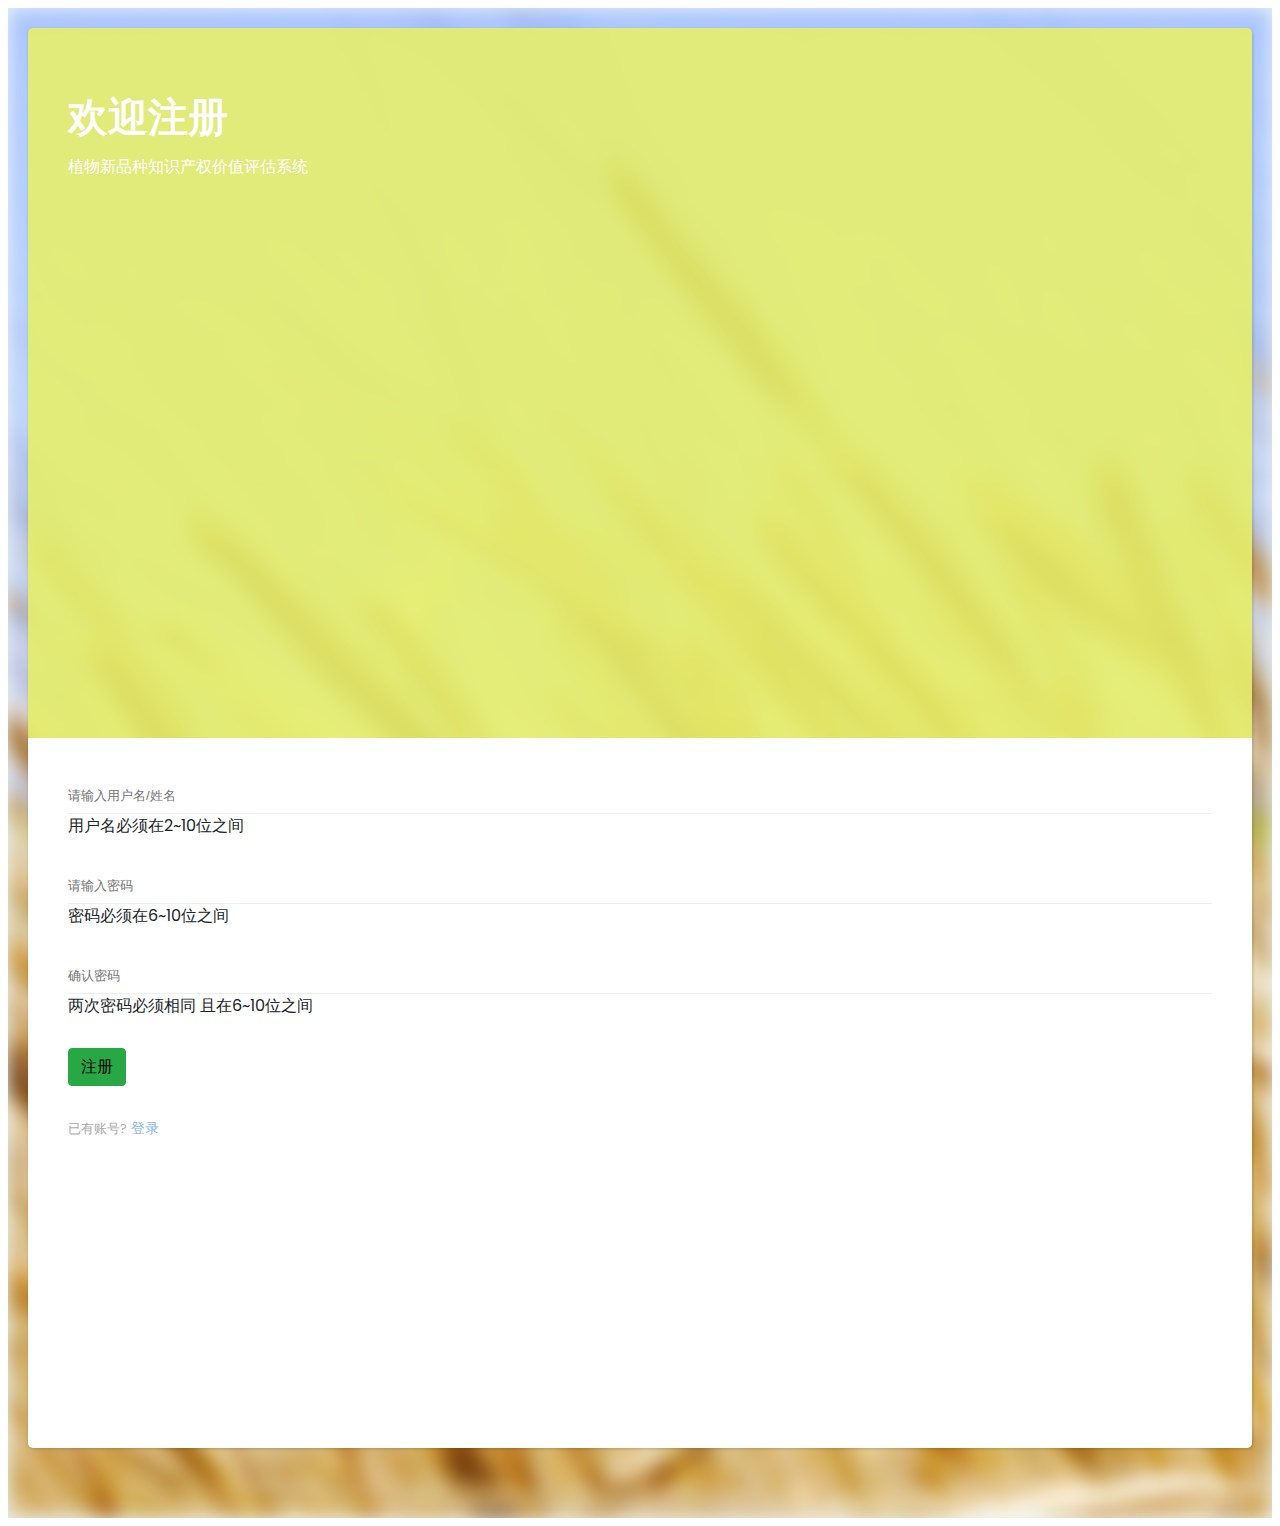
<file: templates/register.html>
<!DOCTYPE html>
<html>
  <head>
    <meta charset="utf-8">
    <meta http-equiv="X-UA-Compatible" content="IE=edge">
    <title>register</title>
    <meta name="description" content="">
    <meta name="viewport" content="width=device-width, initial-scale=1, shrink-to-fit=no">
    <meta name="robots" content="all,follow">
    <!-- Bootstrap CSS-->
    <link rel="stylesheet" href="https://www.jq22.com/jquery/bootstrap-4.2.1.css">
    <link rel="stylesheet" href="https://fonts.googleapis.com/css?family=Poppins:300,400,700">
    <link rel="stylesheet" href="../static/css/style.default.css" id="theme-stylesheet">
  </head>
  <body>
    <div class="page login-page">
      <div class="container d-flex align-items-center">
        <div class="form-holder has-shadow">
          <div class="row">
            <!-- Logo & Information Panel-->
            <div class="col-lg-6">
              <div class="info d-flex align-items-center">
                <div class="content">
                  <div class="logo">
                    <h1>欢迎注册</h1>
                  </div>
                  <p>植物新品种知识产权价值评估系统</p>
                </div>
              </div>
            </div>
            <!-- Form Panel    -->
            <div class="col-lg-6 bg-white">
              <div class="form d-flex align-items-center">
                <div class="content">
                    <div class="form-group">
                      <input id="register-username" class="input-material" type="text" name="registerUsername" placeholder="请输入用户名/姓名" >
								      <div class="invalid-feedback">
								        	用户名必须在2~10位之间
								      </div>
                    </div>
                    <div class="form-group">
                      <input id="register-password" class="input-material" type="password" name="registerPassword" placeholder="请输入密码"   >
                    	<div class="invalid-feedback">
								        	密码必须在6~10位之间
								      </div>
                    </div>
                    <div class="form-group">
                      <input id="register-passwords" class="input-material" type="password" name="registerPasswords" placeholder="确认密码"   >
                    	<div class="invalid-feedback">
								        	两次密码必须相同 且在6~10位之间
								      </div>
                    </div>
                    <div class="form-group">
                      <a href="login.html"><button id="regbtn" type="button" name="registerSubmit" class="btn btn-success">注册</button></a>
                    </div>
                  <small>已有账号?</small><a href="login.html" class="signup">&nbsp;登录</a>
                </div>
              </div>
            </div>
          </div>
        </div>
      </div>
    </div>
    <!-- JavaScript files-->
    <script src="https://www.jq22.com/jquery/jquery-1.10.2.js"></script>
    <script src="https://www.jq22.com/jquery/bootstrap-4.2.1.js"></script>
    <script>
    	$(function(){
    		/*错误class  form-control is-invalid
    		正确class  form-control is-valid*/
    		var flagName=false;
    		var flagPas=false;
    		var flagPass=false;
    		/*验证用户名*/
    		var name,passWord,passWords;
    		$("#register-username").change(function(){
    			name=$("#register-username").val();
    			if(name.length<2||name.length>10){
    				$("#register-username").removeClass("form-control is-valid")
    				$("#register-username").addClass("form-control is-invalid");
    				flagName=false;
    			}else{
    				$("#register-username").removeClass("form-control is-invalid")
    				$("#register-username").addClass("form-control is-valid");
    				flagName=true;
    			}
    		})
    		/*验证密码*/
    		$("#register-password").change(function(){
    			passWord=$("#register-password").val();
    			if(passWord.length<6||passWord.length>18){
    				$("#register-password").removeClass("form-control is-valid")
    				$("#register-password").addClass("form-control is-invalid");
    				flagPas=false;
    			}else{
    				$("#register-password").removeClass("form-control is-invalid")
    				$("#register-password").addClass("form-control is-valid");
    				flagPas=true;
    			}
    		})
    		/*验证确认密码*/
    		$("#register-passwords").change(function(){
    			passWords=$("#register-passwords").val();
    			if((passWord!=passWords)||(passWords.length<6||passWords.length>18)){
    				$("#register-passwords").removeClass("form-control is-valid")
    				$("#register-passwords").addClass("form-control is-invalid");
    				flagPass=false;
    			}else{
    				$("#register-passwords").removeClass("form-control is-invalid")
    				$("#register-passwords").addClass("form-control is-valid");
    				flagPass=true;
    			}
    		})
    		
    		
    		$("#regbtn").click(function(){
    			if(flagName&&flagPas&&flagPass){
    				localStorage.setItem("name",name);
    				localStorage.setItem("passWord",passWord);
    				location="login.html"
    			}else{
    				if(!flagName){
    					$("#register-username").addClass("form-control is-invalid");
    				}
    				if(!flagPas){
    					$("#register-password").addClass("form-control is-invalid");
    				}
    				if(!flagPass){
    					$("#register-passwords").addClass("form-control is-invalid");
    				}
    			}
    		})
    	})
    </script>
  </body>
</html>
</file>
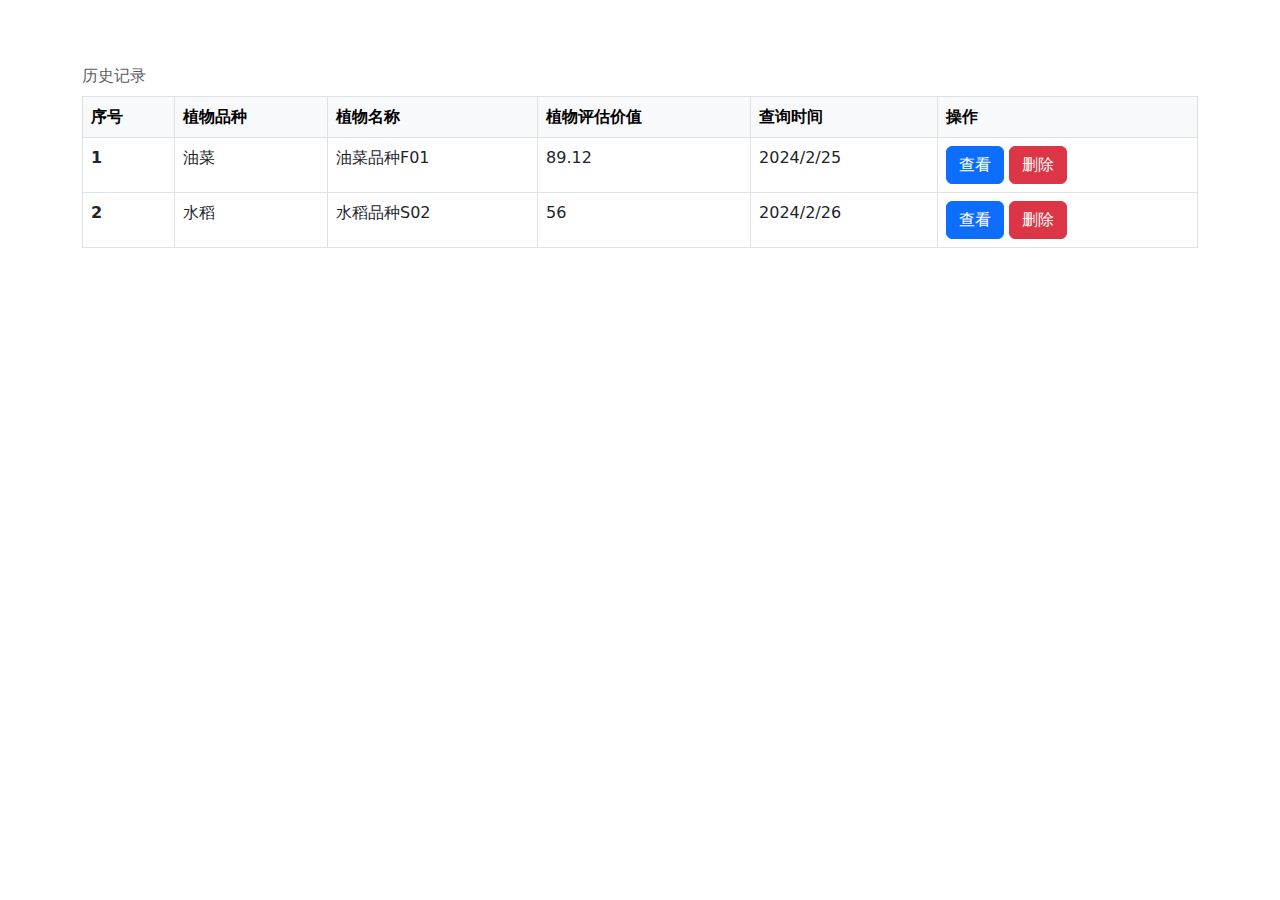
<file: templates/home/test.html>
<!DOCTYPE html>
<html lang="en">
<head>
    <meta charset="UTF-8">
    <title>Title</title>
</head>
<link rel="stylesheet" href="/static/plugins/bootstrap-5.3.0/css/bootstrap.css">
<style>
    body {
        padding-top: 56px; /* Adjust according to the height of your navbar */
    }

    .navbar.fixed-top {
        position: fixed;
        top: 0;
        width: 100%;
        z-index: 1000; /* Ensure the navbar stays on top */
    }

    /* Adjustments for mobile devices */
    @media (max-width: 991.98px) {
        body {
            padding-top: 3.5rem; /* Adjust for mobile nav collapse */
        }
    }
</style>
<script src="/static/plugins/bootstrap-5.3.0/js/bootstrap.bundle.js"></script>
<body>


<div class="container">
  <table class="table table-hover table-bordered caption-top">
    <caption>历史记录</caption>
    <thead class="table-light">
      <tr>
        <th scope="col">序号</th>
        <th scope="col">植物品种</th>
        <th scope="col">植物名称</th>
        <th scope="col">植物评估价值</th>
        <th scope="col">查询时间</th>
        <th scope="col">操作</th>
      </tr>
    </thead>
    <tbody>
      <tr>
        <th scope="row">1</th>
        <td>油菜</td>
        <td>油菜品种F01</td>
        <td>89.12</td>
        <td>2024/2/25</td>
        <td>
          <button type="button" class="btnLook btn btn-primary" data-bs-toggle="modal" data-bs-target="#showDetails">查看</button>
          <button class="btnDel btn btn-danger" data-bs-toggle="modal" data-bs-target="#showDel">删除</button>
        </td>
      </tr>
      <tr>
        <th scope="row">2</th>
        <td>水稻</td>
        <td>水稻品种S02</td>
        <td>56</td>
        <td>2024/2/26</td>
        <td>
          <button type="button" class="btnLook btn btn-primary" data-bs-toggle="modal" data-bs-target="#showDetails">查看</button>
          <button class="btnDel btn btn-danger" data-bs-toggle="modal" data-bs-target="#showDel">删除</button>
        </td>
      </tr>
      <!-- 更多行... -->
    </tbody>
  </table>
</div>

<!-- Modal for view details -->
<div class="modal fade" id="showDetails" tabindex="-1" aria-labelledby="exampleModalLabel" aria-hidden="true">
  <div class="modal-dialog">
    <div class="modal-content">
      <div class="modal-header">
        <h1 class="modal-title fs-5" id="exampleModalLabel">植物详情</h1>
        <button type="button" class="btn-close" data-bs-dismiss="modal" aria-label="Close"></button>
      </div>
      <div class="modal-body">
        <div id="plantDetails">
          <!-- Plant details will be displayed here -->
        </div>
      </div>
      <div class="modal-footer">
        <button type="button" class="btn btn-secondary" data-bs-dismiss="modal">关闭</button>
      </div>
    </div>
  </div>
</div>

<!-- Modal for delete confirmation -->
<div class="modal fade" id="showDel" tabindex="-1" aria-labelledby="exampleModalLabel1" aria-hidden="true">
  <div class="modal-dialog">
    <div class="modal-content">
      <div class="modal-header">
        <h1 class="modal-title fs-5" id="exampleModalLabel1">删除记录提示</h1>
        <button type="button" class="btn-close" data-bs-dismiss="modal" aria-label="Close"></button>
      </div>
      <div class="modal-body">
        请确定是否删除相关历史数据
      </div>
      <div class="modal-footer">
        <button type="button" class="btn btn-secondary" data-bs-dismiss="modal">取消</button>
        <button type="button" id="btnConfirmDel" class="btn btn-primary">
          确定
        </button>
      </div>
    </div>
  </div>
</div>

<!-- Link Bootstrap JS (optional) -->
<script src="https://cdn.jsdelivr.net/npm/bootstrap@5.3.0-alpha1/dist/js/bootstrap.bundle.min.js"></script>
<script>
  // JavaScript to handle delete button click
  document.addEventListener('DOMContentLoaded', function() {
    const deleteButtons = document.querySelectorAll('.btnDel');
    let deleteTargetRow; // Variable to store the row to be deleted

    deleteButtons.forEach(function(button) {
      button.addEventListener('click', function() {
        // Get the row associated with the delete button
        const row = button.closest('tr');
        deleteTargetRow = row; // Store the row to be deleted
      });
    });

    // Event listener for the confirmation button in the delete modal
    document.getElementById('btnConfirmDel').addEventListener('click', function() {
      // Remove the row from the table
      deleteTargetRow.remove();
      // Hide the delete modal
      const modalElement = document.getElementById('showDel');
      const modal = bootstrap.Modal.getInstance(modalElement);
      modal.hide();
    });

    // JavaScript to handle view button click
    const viewButtons = document.querySelectorAll('.btnLook');

    viewButtons.forEach(function(button) {
      button.addEventListener('click', function() {
        // Get the row associated with the view button
        const row = button.closest('tr');
        const cells = row.querySelectorAll('td');
        const plantType = cells[0].textContent;
        const plantName = cells[1].textContent;
        const plantValue = parseFloat(cells[2].textContent);

        // Calculate economic, legal, and technical values (randomly for demonstration)
        const economicValue = Math.floor(Math.random() * (100 - 50 + 1) + 50);
        const legalValue = Math.floor(Math.random() * (100 - 50 + 1) + 50);
        const technicalValue = Math.floor(Math.random() * (100 - 50 + 1) + 50);

        // Display plant details in modal
        const modalBody = document.querySelector('#plantDetails');
        modalBody.innerHTML = `
          <p><strong>植物品种:</strong> ${plantType}</p>
          <p><strong>植物名称:</strong> ${plantName}</p>
          <p><strong>植物评估价值:</strong> ${plantValue.toFixed(2)}</p>
          <p><strong>经济价值:</strong> ${economicValue}</p>
          <p><strong>法律价值:</strong> ${legalValue}</p>
          <p><strong>技术价值:</strong> ${technicalValue}</p>
        `;

        // Show the details modal
        const modalElement = document.getElementById('showDetails');
        const modal = bootstrap.Modal.getInstance(modalElement);
        modal.show();
      });
    });
  });
</script>
</body>
</html>
</file>
<file: templates/nav/navbars.css>
body {
  padding-bottom: 20px;
}

.navbar {
  margin-bottom: 20px;
}
</file>
<file: static/css/style.default.css>
body {
  overflow-x: hidden;
}

a,
i,
span {
  display: inline-block;
  text-decoration: none;
  -webkit-transition: all 0.3s;
  transition: all 0.3s;
}

a:hover, a:focus,
i:hover,
i:focus,
span:hover,
span:focus {
  text-decoration: none;
}

section {
  padding: 50px 0;
}

canvas {
  -webkit-user-select: none;
  -moz-user-select: none;
  -ms-user-select: none;
  user-select: none;
}

.container-fluid {
  padding: 0 30px;
}

@media (max-width: 575px) {
  .container-fluid {
    padding: 0 15px;
  }
}

header.page-header {
  padding: 20px 0;
}

table {
  font-size: 0.9em;
  color: #666;
}

.card-close {
  position: absolute;
  top: 15px;
  right: 15px;
}

.card-close .dropdown-toggle {
  color: #999;
  background: none;
  border: none;
}

.card-close .dropdown-toggle:after {
  display: none;
}

.card-close .dropdown-menu {
  border: none;
  min-width: auto;
  font-size: 0.9em;
  border-radius: 0;
  -webkit-box-shadow: 3px 3px 3px rgba(0, 0, 0, 0.1), -2px -2px 3px rgba(0, 0, 0, 0.1);
  box-shadow: 3px 3px 3px rgba(0, 0, 0, 0.1), -2px -2px 3px rgba(0, 0, 0, 0.1);
}

.card-close .dropdown-menu a {
  color: #999 !important;
}

.card-close .dropdown-menu a:hover {
  background: #796AEE;
  color: #fff !important;
}

.card-close .dropdown-menu a i {
  margin-right: 10px;
  -webkit-transition: none;
  transition: none;
}

.content-inner {
  position: relative;
  width: calc(100% - 250px);
  min-height: calc(100vh - 70px);
  padding-bottom: 60px;
}

.content-inner.active {
  width: calc(100% - 90px);
}

.page-header {
  background: #fff;
  padding: 20px;
  -webkit-box-shadow: 2px 2px 2px rgba(0, 0, 0, 0.1);
  box-shadow: 2px 2px 2px rgba(0, 0, 0, 0.1);
  position: relative;
  z-index: 8;
}

*[class*="icon-"] {
  -webkit-transform: translateY(3px);
  transform: translateY(3px);
}

button,
input {
  outline: none !important;
}

.card {
  margin-bottom: 30px;
  -webkit-box-shadow: 2px 2px 2px rgba(0, 0, 0, 0.1), -1px 0 2px rgba(0, 0, 0, 0.05);
  box-shadow: 2px 2px 2px rgba(0, 0, 0, 0.1), -1px 0 2px rgba(0, 0, 0, 0.05);
}

.card-header {
  -webkit-box-shadow: 2px 2px 2px rgba(0, 0, 0, 0.05);
  box-shadow: 2px 2px 2px rgba(0, 0, 0, 0.05);
}

.card-header h1,
.card-header h2,
.card-header h3,
.card-header h4,
.card-header h5,
.card-header h6 {
  margin-bottom: 0;
}

.breadcrumb-holder {
  background: #fff;
}

.breadcrumb {
  background: #fff;
  position: relative;
  z-index: 7;
  border-radius: 0;
  padding: 15px 0;
  margin-bottom: 0;
}

.breadcrumb li.breadcrumb-item {
  color: #aaa;
  font-weight: 300;
}

/*=== Helpers ===*/
.text-bold {
  font-weight: 700;
}

.text-small {
  font-size: 0.9rem;
}

.text-xsmall {
  font-size: 0.8rem;
}

.bg-red {
  background: #ff7676 !important;
  color: #fff;
}

.bg-red:hover {
  color: #fff;
}

.bg-blue {
  background: #85b4f2 !important;
  color: #fff;
}

.bg-blue:hover {
  color: #fff;
}

.bg-yellow {
  background: #eef157 !important;
  color: #fff;
}

.bg-yellow:hover {
  color: #fff;
}

.bg-green {
  background: #54e69d !important;
  color: #fff;
}

.bg-green:hover {
  color: #fff;
}

.bg-orange {
  background: #ffc36d !important;
  color: #fff;
}

.bg-orange:hover {
  color: #fff;
}

.bg-violet {
  background: #796AEE !important;
  color: #fff;
}

.bg-violet:hover {
  color: #fff;
}

.bg-gray {
  background: #ced4da !important;
}

.bg-white {
  background: #fff !important;
}

.text-red {
  color: #ff7676;
}

.text-red:hover {
  color: #ff7676;
}

.text-yellow {
  color: #eef157;
}

.text-yellow:hover {
  color: #eef157;
}

.text-green {
  color: #54e69d;
}

.text-green:hover {
  color: #54e69d;
}

.text-orange {
  color: #ffc36d;
}

.text-orange:hover {
  color: #ffc36d;
}

.text-violet {
  color: #796AEE;
}

.text-violet:hover {
  color: #796AEE;
}

.text-blue {
  color: #85b4f2;
}

.text-blue:hover {
  color: #85b4f2;
}

.text-gray {
  color: #ced4da;
}

.text-gray:hover {
  color: #ced4da;
}

.text-uppercase {
  letter-spacing: 0.2em;
}

.lh-2 {
  line-height: 2;
}

.page {
  background: #EEF5F9;
}

.page .text-white {
  color: #fff;
}

.no-padding {
  padding: 0 !important;
}

.no-padding-bottom {
  padding-bottom: 0 !important;
}

.no-padding-top {
  padding-top: 0 !important;
}

.no-margin {
  margin: 0 !important;
}

.no-margin-bottom {
  margin-bottom: 0 !important;
}

.no-margin-top {
  margin-top: 0 !important;
}

.page {
  overflow-x: hidden;
}

.has-shadow {
  -webkit-box-shadow: 2px 2px 2px rgba(0, 0, 0, 0.1), -1px 0 2px rgba(0, 0, 0, 0.05);
  box-shadow: 2px 2px 2px rgba(0, 0, 0, 0.1), -1px 0 2px rgba(0, 0, 0, 0.05);
}

.badge {
  font-weight: 400;
}

.badge-rounded {
  border-radius: 50px;
}

.list-group-item {
  border-right: 0;
  border-left: 0;
}

.list-group-item:first-child, .list-group-item:last-child {
  border-radius: 0;
}

.overflow-hidden {
  overflow: hidden;
}

.tile-link {
  position: absolute;
  cursor: pointer;
  width: 100%;
  height: 100%;
  left: 0;
  top: 0;
  z-index: 30;
}

/*
* ==========================================================
*     SIDEBAR
* ==========================================================
*/
nav.side-navbar {
  background: #fff;
  min-width: 250px;
  max-width: 250px;
  color: #686a76;
  -webkit-box-shadow: 1px 1px 1px rgba(0, 0, 0, 0.1);
  box-shadow: 1px 1px 1px rgba(0, 0, 0, 0.1);
  z-index: 9;
  /*==== Sidebar Header ====*/
  /*==== Sidebar Menu ====*/
  /*==== Shrinked Sidebar ====*/
}

nav.side-navbar a {
  color: inherit;
  position: relative;
  font-size: 0.9em;
}

nav.side-navbar a[data-toggle="collapse"]::before {
  content: '\f104';
  display: inline-block;
  -webkit-transform: translateY(-50%);
  transform: translateY(-50%);
  font-family: 'FontAwesome';
  position: absolute;
  top: 50%;
  right: 20px;
}

nav.side-navbar a[aria-expanded="true"] {
  background: #EEF5F9;
}

nav.side-navbar a[aria-expanded="true"]::before {
  content: '\f107';
}

nav.side-navbar a i {
  font-size: 1.2em;
  margin-right: 10px;
  -webkit-transition: none;
  transition: none;
}

nav.side-navbar .sidebar-header {
  padding: 30px 15px;
}

nav.side-navbar .avatar {
  width: 55px;
  height: 55px;
}

nav.side-navbar .title {
  margin-left: 10px;
}

nav.side-navbar .title h1 {
  color: #333;
}

nav.side-navbar .title p {
  font-size: 0.9em;
  font-weight: 200;
  margin-bottom: 0;
  color: #aaa;
}

nav.side-navbar span.heading {
  text-transform: uppercase;
  font-weight: 400;
  margin-left: 20px;
  color: #ccc;
  font-size: 0.8em;
}

nav.side-navbar ul {
  padding: 15px 0;
}

nav.side-navbar ul li {
  /* submenu item active */
}

nav.side-navbar ul li a {
  padding: 10px 15px;
  text-decoration: none;
  display: block;
  font-weight: 300;
  border-left: 4px solid transparent;
}

nav.side-navbar ul li a:hover {
  background: #796AEE;
  border-left: 4px solid #3b25e6;
  color: #fff;
}

nav.side-navbar ul li li a {
  padding-left: 50px;
  background: #EEF5F9;
}

nav.side-navbar ul li.active > a {
  background: #796AEE;
  color: #fff;
  border-left: 4px solid #3b25e6;
}

nav.side-navbar ul li.active > a:hover {
  background: #796AEE;
}

nav.side-navbar ul li li.active > a {
  background: #8e81f1;
}

nav.side-navbar ul li ul {
  padding: 0;
}

nav.side-navbar.shrinked {
  min-width: 90px;
  max-width: 90px;
  text-align: center;
}

nav.side-navbar.shrinked span.heading {
  margin: 0;
}

nav.side-navbar.shrinked ul li a {
  padding: 15px 2px;
  border: none;
  font-size: 0.8em;
  color: #aaa;
  -webkit-transition: color 0.3s, background 0.3s;
  transition: color 0.3s, background 0.3s;
}

nav.side-navbar.shrinked ul li a[data-toggle="collapse"]::before {
  content: '\f107';
  -webkit-transform: translateX(50%);
  transform: translateX(50%);
  position: absolute;
  top: auto;
  right: 50%;
  bottom: 0;
  left: auto;
}

nav.side-navbar.shrinked ul li a[data-toggle="collapse"][aria-expanded="true"]::before {
  content: '\f106';
}

nav.side-navbar.shrinked ul li a:hover {
  color: #fff;
  border: none;
}

nav.side-navbar.shrinked ul li a:hover i {
  color: #fff;
}

nav.side-navbar.shrinked ul li a i {
  margin-right: 0;
  margin-bottom: 2px;
  display: block;
  font-size: 1rem;
  color: #333;
  -webkit-transition: color 0.3s;
  transition: color 0.3s;
}

nav.side-navbar.shrinked ul li.active > a {
  color: #fff;
}

nav.side-navbar.shrinked ul li.active > a i {
  color: #fff;
}

nav.side-navbar.shrinked .sidebar-header .title {
  display: none;
}

/* SIDEBAR MEDIAQUERIES ----------------------------------- */
@media (max-width: 1199px) {
  nav.side-navbar {
    margin-left: -90px;
    min-width: 90px;
    max-width: 90px;
    text-align: center;
    overflow: hidden;
  }
  nav.side-navbar span.heading {
    margin: 0;
  }
  nav.side-navbar ul li a {
    padding: 15px 2px;
    border: none;
    font-size: 0.8em;
    color: #aaa;
    -webkit-transition: color 0.3s, background 0.3s;
    transition: color 0.3s, background 0.3s;
  }
  nav.side-navbar ul li a[data-toggle="collapse"]::before {
    content: '\f107';
    -webkit-transform: translateX(50%);
    transform: translateX(50%);
    position: absolute;
    top: auto;
    right: 50%;
    bottom: 0;
    left: auto;
  }
  nav.side-navbar ul li a[data-toggle="collapse"][aria-expanded="true"]::before {
    content: '\f106';
  }
  nav.side-navbar ul li a:hover {
    color: #fff;
    border: none;
  }
  nav.side-navbar ul li a:hover i {
    color: #fff;
  }
  nav.side-navbar ul li a i {
    margin-right: 0;
    margin-bottom: 5px;
    display: block;
    font-size: 1.6em;
    color: #333;
    -webkit-transition: color 0.3s;
    transition: color 0.3s;
  }
  nav.side-navbar ul li.active > a {
    color: #fff;
  }
  nav.side-navbar ul li.active > a i {
    color: #fff;
  }
  nav.side-navbar .sidebar-header .title {
    display: none;
  }
  nav.side-navbar.shrinked {
    margin-left: 0;
  }
  .content-inner {
    width: 100%;
  }
  .content-inner.active {
    width: calc(100% - 90px);
  }
}

/*
* ==========================================================
*     MAIN NAVBAR
* ==========================================================
*/
nav.navbar {
  background: #2f333e;
  padding-top: 15px;
  padding-bottom: 15px;
  color: #fff;
  position: relative;
  border-radius: 0;
  -webkit-box-shadow: 2px 2px 2px rgba(0, 0, 0, 0.2);
  box-shadow: 2px 2px 2px rgba(0, 0, 0, 0.2);
  z-index: 10;
  padding-left: 0;
  padding-right: 0;
  /*==== Toggle Sidebar Btn ====*/
  /*==== Navbar Items ====*/
  /*==== Search Box ====*/
  /*==== Dropdowns ====*/
}

nav.navbar .badge {
  width: 22px;
  height: 22px;
  line-height: 22px;
  text-align: center;
  padding: 0;
  border-radius: 50%;
}

nav.navbar .navbar-holder {
  width: 100%;
}

nav.navbar a {
  color: inherit;
}

nav.navbar .container-fluid {
  width: 100%;
}

nav.navbar .menu-btn {
  margin-right: 20px;
  font-size: 1.2em;
  -webkit-transition: all 0.7s;
  transition: all 0.7s;
}

nav.navbar .menu-btn span {
  width: 20px;
  height: 2px;
  background: #fff;
  display: block;
  margin: 4px auto 0;
  -webkit-transition: all 0.3s cubic-bezier(0.81, -0.33, 0.345, 1.375);
  transition: all 0.3s cubic-bezier(0.81, -0.33, 0.345, 1.375);
}

nav.navbar .menu-btn span:nth-of-type(2) {
  position: relative;
  width: 35px;
  -webkit-transform: rotateY(180deg);
  transform: rotateY(180deg);
}

nav.navbar .menu-btn span:nth-of-type(2)::before, nav.navbar .menu-btn span:nth-of-type(2)::after {
  content: '';
  width: 6px;
  height: 2px;
  display: block;
  background: #fff;
  -webkit-transform: rotate(45deg);
  transform: rotate(45deg);
  position: absolute;
  top: 2px;
  left: 0;
  -webkit-transition: all 0.7s;
  transition: all 0.7s;
}

nav.navbar .menu-btn span:nth-of-type(2)::after {
  -webkit-transform: rotate(145deg);
  transform: rotate(145deg);
  position: absolute;
  top: -2px;
  left: 0;
}

nav.navbar .menu-btn.active span:first-of-type {
  -webkit-transform: translateY(12px);
  transform: translateY(12px);
}

nav.navbar .menu-btn.active span:nth-of-type(2) {
  -webkit-transform: none;
  transform: none;
}

nav.navbar .menu-btn.active span:last-of-type {
  -webkit-transform: translateY(-12px);
  transform: translateY(-12px);
}

nav.navbar .nav-link {
  position: relative;
}

nav.navbar .nav-link span.badge-corner {
  position: absolute;
  top: 0;
  right: 0;
  font-weight: 400;
  font-size: 0.7em;
}

nav.navbar .nav-link.language span {
  margin-left: .3rem;
  vertical-align: middle;
}

nav.navbar .nav-link.logout i {
  margin-left: 10px;
}

nav.navbar .nav-menu {
  margin-bottom: 0;
}

nav.navbar .search-box {
  width: 100%;
  height: 100%;
  position: absolute;
  top: 0;
  right: 0;
  padding: 0;
  background: #fff;
  z-index: 12;
  border-radius: 0;
  display: none;
}

nav.navbar .search-box .dismiss {
  position: absolute;
  top: 50%;
  right: 20px;
  -webkit-transform: translateY(-50%);
  transform: translateY(-50%);
  background: none;
  border: none;
  cursor: pointer;
  font-size: 1.5em;
  color: #999;
}

nav.navbar .search-box form {
  height: 100%;
}

nav.navbar .search-box form input {
  height: 100%;
  border: none;
  padding: 20px;
}

nav.navbar .dropdown-toggle::after {
  border: none !important;
  content: '\f107';
  vertical-align: baseline;
  font-family: 'FontAwesome';
  margin-left: .3rem;
}

nav.navbar .dropdown-menu {
  right: 0;
  min-width: 250px;
  left: auto;
  margin-top: 15px;
  margin-bottom: 0;
  padding: 15px 0;
  max-width: 400px;
  border-radius: 0;
  border: none;
  -webkit-box-shadow: 2px 2px 2px rgba(0, 0, 0, 0.1), -2px 0 2px rgba(0, 0, 0, 0.1);
  box-shadow: 2px 2px 2px rgba(0, 0, 0, 0.1), -2px 0 2px rgba(0, 0, 0, 0.1);
}

nav.navbar .dropdown-menu .dropdown-item {
  background: #fff;
  padding: 10px 20px;
  font-size: 0.8rem;
  color: #777;
  width: 100%;
}

nav.navbar .dropdown-menu .dropdown-item:hover {
  background: #f5f5f5;
}

nav.navbar .dropdown-menu .dropdown-item i {
  width: 30px;
  height: 30px;
  line-height: 30px;
  background: #796AEE;
  text-align: center;
  color: #fff;
  border-radius: 50%;
  margin-right: 10px;
}

nav.navbar .dropdown-menu .dropdown-item small {
  margin-left: 40px;
}

nav.navbar .dropdown-menu span {
  position: static;
  font-size: 0.9em;
  color: #999;
}

nav.navbar .dropdown-menu strong {
  font-weight: 700;
}

nav.navbar .dropdown-menu .msg-profile {
  width: 45px;
  height: 45px;
  margin-right: 10px;
}

nav.navbar .dropdown-menu h3 {
  font-weight: 500;
}

/* MAIN NAVBAR MEDIAQUERIES ----------------------------------- */
@media (max-width: 1199px) {
  nav.navbar {
    /*==== Toggle Sidebar Btn ====*/
  }
  nav.navbar .menu-btn {
    margin-right: 20px;
    font-size: 1.2em;
    -webkit-transition: all 0.7s;
    transition: all 0.7s;
  }
  nav.navbar .menu-btn span:first-of-type {
    -webkit-transform: translateY(12px);
    transform: translateY(12px);
  }
  nav.navbar .menu-btn span:nth-of-type(2) {
    -webkit-transform: none;
    transform: none;
  }
  nav.navbar .menu-btn span:nth-of-type(2)::before, nav.navbar .menu-btn span:nth-of-type(2)::after {
    -webkit-transform: rotate(45deg);
    transform: rotate(45deg);
  }
  nav.navbar .menu-btn span:nth-of-type(2)::after {
    -webkit-transform: rotate(145deg);
    transform: rotate(145deg);
    position: absolute;
    top: -2px;
    left: 0;
  }
  nav.navbar .menu-btn span:last-of-type {
    -webkit-transform: translateY(-12px);
    transform: translateY(-12px);
  }
  nav.navbar .menu-btn.active span:first-of-type {
    -webkit-transform: none;
    transform: none;
  }
  nav.navbar .menu-btn.active span:nth-of-type(2) {
    -webkit-transform: rotateY(180deg);
    transform: rotateY(180deg);
  }
  nav.navbar .menu-btn.active span:last-of-type {
    -webkit-transform: none;
    transform: none;
  }
}

@media (max-width: 575px) {
  nav.navbar {
    font-size: 14px;
  }
  nav.navbar .badge {
    width: 19px;
    height: 19px;
  }
  nav.navbar .nav-item > a {
    font-size: 13px;
  }
  nav.navbar .dropdown-menu {
    right: auto;
    left: -50%;
    -webkit-transform: translateX(-50%);
    transform: translateX(-50%);
  }
}

/*
* ==========================================================
*     DASHBOARD COUNTS SECTION
* ==========================================================
*/
section.dashboard-counts .icon {
  width: 40px;
  height: 40px;
  line-height: 40px;
  text-align: center;
  min-width: 40px;
  max-width: 40px;
  border-radius: 50%;
}

section.dashboard-counts .title {
  font-size: 1.1em;
  font-weight: 300;
  color: #777;
  margin: 0 20px;
}

section.dashboard-counts .progress {
  margin-top: 10px;
  height: 4px;
}

section.dashboard-counts .number {
  font-size: 1.8em;
  font-weight: 300;
}

section.dashboard-counts .number strong {
  font-weight: 700;
}

section.dashboard-counts .row {
  padding: 30px 15px;
  margin: 0;
}

section.dashboard-counts div[class*='col-'] .item {
  border-right: 1px solid #eee;
  padding: 15px 0;
}

section.dashboard-counts div[class*='col-']:last-of-type .item {
  border-right: none;
}

/*  DASHBOARD COUNTS MEDIAQUERIES ------------------------ */
@media (max-width: 1199px) {
  section.dashboard-counts div[class*='col-']:nth-of-type(2) .item {
    border-right: none;
  }
}

@media (max-width: 575px) {
  section.dashboard-counts div[class*='col-'] .item {
    border-right: none;
  }
}

/*
* ==========================================================
*     DASHBOARD HEADER SECTION
* ==========================================================
*/
.statistic {
  padding: 20px 15px;
  margin-bottom: 15px;
}

.statistic:last-of-type {
  margin-bottom: 0;
}

.statistic strong {
  font-size: 1.5em;
  color: #333;
  font-weight: 700;
  line-height: 1;
}

.statistic small {
  color: #aaa;
  text-transform: uppercase;
}

.statistic .icon {
  width: 40px;
  height: 40px;
  line-height: 40px;
  text-align: center;
  min-width: 40px;
  max-width: 40px;
  color: #fff;
  border-radius: 50%;
  margin-right: 15px;
}

.chart .title {
  padding: 15px 0 0 15px;
}

.chart .title strong {
  font-weight: 700;
  font-size: 1.2em;
}

.chart .title small {
  color: #aaa;
  text-transform: uppercase;
}

.chart .line-chart {
  width: 100%;
  height: 100%;
  padding: 20px 0;
}

.chart .line-chart canvas {
  width: calc(100% - 30px) !important;
}

.chart .bar-chart {
  margin-bottom: 15px;
}

.chart .bar-chart canvas {
  padding: 15px;
  width: 100%;
  margin: 0;
}

/*  DASHBOARD HEADER  MEDIAQUERIES ------------------------*/
@media (max-width: 991px) {
  section.dashboard-header div[class*='col-'] {
    margin-bottom: 20px;
  }
}

/*
* ==========================================================
*     PROJECTS SECTION
* ==========================================================
*/
.project .row {
  margin: 0;
  padding: 15px 0;
  margin-bottom: 15px;
}

.project div[class*='col-'] {
  border-right: 1px solid #eee;
}

.project .text h3 {
  margin-bottom: 0;
  color: #555;
}

.project .text small {
  color: #aaa;
  font-size: 0.75em;
}

.project .project-date span {
  font-size: 0.9em;
  color: #999;
}

.project .image {
  max-width: 50px;
  min-width: 50px;
  height: 50px;
  margin-right: 15px;
}

.project .time,
.project .comments,
.project .project-progress {
  color: #999;
  font-size: 0.9em;
  margin-right: 20px;
}

.project .time i,
.project .comments i,
.project .project-progress i {
  margin-right: 5px;
}

.project .project-progress {
  width: 200px;
}

.project .project-progress .progress {
  height: 4px;
}

.project .card {
  margin-bottom: 0;
}

/* PROJECTS SECTION ------------------------------------- */
@media (max-width: 991px) {
  .project .right-col {
    margin-top: 20px;
    margin-left: 65px;
  }
  .project .project-progress {
    width: 150px;
  }
}

@media (max-width: 480px) {
  .project .project-progress {
    display: none;
  }
}

/*
* ==========================================================
*     CLIENT SECTION
* ==========================================================
*/
/*====== Work Amount Box ======*/
.work-amount .chart {
  margin: 40px auto;
  position: relative;
}

.work-amount .chart .text {
  display: inline-block;
  position: absolute;
  top: 50%;
  left: 50%;
  -webkit-transform: translate(-50%, -50%);
  transform: translate(-50%, -50%);
}

.work-amount .chart strong {
  font-size: 1.5rem;
}

.work-amount .chart span {
  color: #999;
  font-weight: 300;
}

.work-amount li span {
  font-size: 0.85em;
  margin-bottom: 10px;
  color: #777;
  display: block;
}

.work-amount li span::before {
  content: '';
  display: inline-block;
  margin-right: 10px;
  width: 7px;
  height: 7px;
  line-height: 7px;
  background: #85b4f2;
  border-radius: 50%;
}

/*====== Client Profile Box ======*/
.client .client-avatar {
  width: 100px;
  height: 100px;
  margin: 0 auto;
  position: relative;
}

.client .client-avatar .status {
  content: '';
  display: block;
  width: 18px;
  height: 18px;
  border: 3px solid #fff;
  border-radius: 50%;
  position: absolute;
  right: 4px;
  bottom: 4px;
}

.client .client-title {
  margin-top: 20px;
}

.client .client-title h3 {
  font-weight: 500;
  color: #555;
}

.client .client-title span {
  font-size: 0.9em;
  color: #aaa;
  display: block;
}

.client .client-title a {
  padding: 2px 30px;
  border-radius: 40px;
  background: #54e69d;
  color: #fff;
  margin-top: 5px;
  font-size: 0.9em;
  text-decoration: none;
}

.client .client-title a:hover {
  background: #85b4f2;
}

.client .client-info {
  margin-top: 20px;
}

.client .client-info strong {
  font-weight: 700;
}

.client .client-social {
  margin-top: 20px;
}

.client .client-social a {
  color: #aaa;
}

/*====== Total Overdue Box ======*/
.overdue .chart canvas {
  width: 100% !important;
  z-index: 1;
}

.overdue .card {
  margin-bottom: 0;
}

.overdue .card-body {
  padding: 20px;
}

.overdue .card-body small {
  font-weight: 300;
  color: #aaa;
}

.overdue .card-body h3 {
  margin-bottom: 5px;
}

.overdue .number {
  font-size: 1.8em;
  font-weight: 400;
  color: #555;
  margin: 35px 0;
}

/*
* ==========================================================
*     FEEDS SECTION
* ==========================================================
*/
/*====== Checklist Box ======*/
.checklist label {
  font-size: 0.8em;
  color: #999;
  line-height: 1.8em;
  margin-bottom: 0;
}

.checklist .item {
  padding: 20px;
}

.checklist .item:nth-of-type(even) {
  background: #fafafa;
}

/*====== Trending Articles Box ======*/
.articles a {
  text-decoration: none !important;
  display: block;
  margin-bottom: 0;
  color: #555;
}

.articles .badge {
  font-size: 0.7em;
  padding: 5px 10px;
  line-height: 1;
  margin-left: 10px;
}

.articles .item {
  padding: 20px;
}

.articles .item:nth-of-type(even) {
  background: #fafafa;
}

.articles .item .image {
  min-width: 50px;
  max-width: 50px;
  height: 50px;
  margin-right: 15px;
}

.articles .item img {
  padding: 3px;
  border: 1px solid #28a745;
}

.articles .item h3 {
  color: #555;
  font-weight: 400;
  margin-bottom: 0;
}

.articles .item small {
  color: #aaa;
  font-size: 0.75em;
}

/*
* ==========================================================
*     UPDATES SECTION
* ==========================================================
*/
/*====== Recent Updates Box ======*/
.recent-updates .item {
  padding: 20px;
}

.recent-updates .item:nth-of-type(even) {
  background: #fafafa;
}

.recent-updates .icon {
  margin-right: 10px;
}

.recent-updates h5 {
  margin-bottom: 5px;
  color: #333;
  font-weight: 400;
}

.recent-updates p {
  font-size: 0.8em;
  color: #aaa;
  margin-bottom: 0;
}

.recent-updates .date {
  font-size: 0.9em;
  color: #adadad;
}

.recent-updates .date strong {
  font-size: 1.4em;
  line-height: 0.8em;
  display: block;
}

.recent-updates .date span {
  font-size: 0.9em;
  font-weight: 300;
}

/*====== Daily Feeds Box ======*/
.daily-feeds .item {
  padding: 20px;
  border-bottom: 1px solid #eee;
}

.daily-feeds .feed-profile {
  max-width: 50px;
  min-width: 50px;
  margin-right: 10px;
}

.daily-feeds h5 {
  margin-bottom: 0;
  color: #555;
}

.daily-feeds span {
  font-size: 0.8em;
  color: #999;
}

.daily-feeds .full-date {
  font-size: 0.85em;
  color: #aaa;
  font-weight: 300;
}

.daily-feeds .CTAs {
  margin-top: 5px;
}

.daily-feeds .CTAs a {
  font-size: 0.7em;
  padding: 3px 8px;
  margin-right: 5px;
}

.daily-feeds .CTAs a i {
  margin-right: 5px;
}

.daily-feeds .quote {
  background: #fafafa;
  margin-top: 5px;
  border-radius: 0;
  padding: 15px;
  margin-left: 60px;
}

.daily-feeds .quote small {
  font-size: 0.75em;
  color: #777;
}

.daily-feeds .date {
  font-size: 0.9em;
  color: #aaa;
}

/*====== Recent Activities Box ======*/
.recent-activities .item {
  padding: 0 15px;
  border-bottom: 1px solid #eee;
}

.recent-activities .item div[class*='col-'] {
  padding: 15px;
}

.recent-activities h5 {
  font-weight: 400;
  color: #333;
}

.recent-activities p {
  font-size: 0.75em;
  color: #999;
}

.recent-activities .icon {
  width: 35px;
  height: 35px;
  line-height: 35px;
  background: #f5f5f5;
  text-align: center;
  display: inline-block;
}

.recent-activities .date {
  font-size: 0.75em;
  color: #999;
  padding: 10px;
}

.recent-activities .date-holder {
  padding: 0 !important;
  border-right: 1px solid #eee;
}

/*
* ==========================================================
*     FOOTER
* ==========================================================
*/
footer.main-footer {
  position: absolute;
  bottom: 0;
  width: 100%;
  background: #2f333e;
  color: #fff;
  padding: 20px 10px;
}

footer.main-footer a {
  color: inherit;
}

footer.main-footer p {
  margin: 0;
  font-size: 0.8em;
}

/* FOOTER MEDIAQUERIES  --------------------------------- */
@media (max-width: 575px) {
  footer.main-footer div[class*='col'] {
    text-align: center !important;
  }
}

section.charts div[class*="col-"] {
  margin-bottom: 30px;
}

section.charts header {
  padding: 30px 0;
}

section.charts div[class*="col-"] {
  margin-bottom: 0;
}

/*
* ==========================================================
*     LINE CHART
* ==========================================================
*/
.line-chart-example .card-block {
  padding: 20px;
}

/*
* ==========================================================
*     POLAR CHART
* ==========================================================
*/
/*
* ==========================================================
*     POLAR CHART
* ==========================================================
*/
.polar-chart-example canvas {
  max-width: 350px;
  max-height: 350px;
  margin: 20px auto;
}

/*
* ==========================================================
*     PIE CHART
* ==========================================================
*/
.pie-chart-example canvas {
  max-width: 350px;
  max-height: 350px;
  margin: 15px auto;
}

/*
* ==========================================================
*     RADAR CHART
* ==========================================================
*/
.radar-chart-example canvas {
  max-width: 350px;
  max-height: 350px;
  margin: 20px auto;
}

/* FORMS MEDIAQUERIES -------------------------- */
@media (max-width: 991px) {
  section.charts h2 {
    font-size: 1rem;
  }
}

/*
* ==========================================================
*     FORMS
* ==========================================================
*/
.form-control {
  height: calc(2.25rem + 2px);
  border: 1px solid #dee2e6;
  border-radius: 0;
  padding: 0.375rem 0.75rem;
}

.form-control::-moz-placeholder {
  font-size: 0.9em;
  font-weight: 300;
  font-family: "Poppins", sans-serif;
  color: #aaa;
}

.form-control::-webkit-input-placeholder {
  font-size: 0.9em;
  font-weight: 300;
  font-family: "Poppins", sans-serif;
  color: #aaa;
}

.form-control:-ms-input-placeholder {
  font-size: 0.9em;
  font-weight: 300;
  font-family: "Poppins", sans-serif;
  color: #aaa;
}

.form-control:focus {
  color: #495057;
  background-color: #fff;
  border-color: #796AEE;
  outline: none;
  -webkit-box-shadow: 0 0 0 0.2rem rgba(121, 106, 238, 0.25);
  box-shadow: 0 0 0 0.2rem rgba(121, 106, 238, 0.25);
}

.form-control-sm {
  height: calc(1.8125rem + 2px);
  padding: 0.25rem 0.5rem;
  font-size: 0.875rem;
  line-height: 1.5;
}

.form-control-lg {
  height: calc(2.875rem + 2px);
  padding: 0.5rem 1rem;
  font-size: 1.25rem;
  line-height: 1.5;
}

textarea.form-control {
  height: auto;
}

select.form-control[size], select.form-control[multiple] {
  height: auto;
}

select.form-control option {
  color: #999;
}

.input-group .dropdown-menu {
  padding: 15px;
  color: #777;
  border-radius: 0;
}

.input-group .dropdown-menu a {
  padding: 5px 0;
  color: inherit;
  text-decoration: none;
}

.input-group .dropdown-menu a:hover {
  color: #796AEE;
  background: none;
}

.input-group-text {
  color: #868e96;
  background: #f8f9fa;
  border-color: #dee2e6;
  border-radius: 0;
}

.input-group-text .checkbox-template, .input-group-text .radio-template {
  -webkit-transform: none;
  transform: none;
}

.form-control-label {
  font-size: .9rem;
  color: #777;
}

button, input[type='submit'] {
  cursor: pointer;
  font-family: inherit;
  font-weight: 300 !important;
}

.input-group .dropdown-toggle {
  background: #f5f5f5;
  color: #777;
}

.checkbox-template, .radio-template {
  -webkit-transform: translateY(3px);
  transform: translateY(3px);
  -webkit-user-select: none;
  -moz-user-select: none;
  -ms-user-select: none;
  user-select: none;
  cursor: pointer;
  position: relative;
}

.checkbox-template + label, .radio-template + label {
  margin-left: 10px;
}

.checkbox-template::before, .radio-template::before {
  margin-right: 10px;
  content: '';
  display: inline-block;
  -webkit-transform: translate(-2px, -2px);
  transform: translate(-2px, -2px);
  width: 18px;
  height: 18px;
  line-height: 18px;
  text-align: center;
  background: #dae2e7;
  -webkit-transition: all 0.2s;
  transition: all 0.2s;
}

.checkbox-template::after, .radio-template::after {
  content: '\f00c';
  width: 12px;
  height: 12px;
  line-height: 12px;
  text-align: center;
  display: block;
  font-family: 'FontAwesome';
  position: absolute;
  top: 1px;
  left: 1px;
  font-size: 0.7em;
  opacity: 0;
  -webkit-transition: all 0.2s;
  transition: all 0.2s;
  color: #fff;
}

.checkbox-template:checked::before, .radio-template:checked::before {
  background: #796AEE;
}

.checkbox-template:checked::after, .radio-template:checked::after {
  opacity: 1;
}

.radio-template::before {
  border-radius: 50%;
  -webkit-transform: translate(-3px, -3px);
  transform: translate(-3px, -3px);
}

.radio-template::after {
  width: 6px;
  height: 6px;
  line-height: 6px;
  text-align: center;
  position: absolute;
  top: 3px;
  left: 3px;
  border-radius: 50%;
  content: '';
}

.radio-template:checked::after {
  background: #fff;
}

input.input-material {
  width: 100%;
  border: none;
  border-bottom: 1px solid #eee;
  padding: 10px 0;
}

input.input-material.is-invalid {
  border-color: #dc3545 !important;
}

input.input-material:focus {
  border-color: #796AEE;
}

input.input-material ~ label {
  color: #aaa;
  position: absolute;
  top: 14px;
  left: 0;
  cursor: text;
  -webkit-transition: all 0.2s;
  transition: all 0.2s;
  font-weight: 300;
}

input.input-material ~ label.active {
  font-size: 0.8rem;
  top: -10px;
  color: #796AEE;
}

input.input-material.is-invalid ~ label {
  color: #dc3545;
}

.form-group-material {
  position: relative;
  margin-bottom: 30px;
}

.modal-content {
  border-radius: 0;
}

.i-checks {
  display: -webkit-box;
  display: -ms-flexbox;
  display: flex;
}

/*
* ==========================================================
*     FORM PAGE
* ==========================================================
*/
.forms p {
  font-size: 0.9em;
  color: #555;
}

.forms form small {
  font-size: 0.8em;
  color: #999;
  font-weight: 300;
}

.forms .line {
  width: 100%;
  height: 1px;
  border-bottom: 1px dashed #eee;
  margin: 30px 0;
}

/*
* ==========================================================
*     LOGIN PAGE
* ==========================================================
*/
.login-page {
  position: relative;
}

.login-page::before {
  content: '';
  width: 100%;
  height: 100%;
  display: block;
  z-index: -1;
  background: url(../img/bg_login2.jpg);
  background-size: cover;
  -webkit-filter: blur(10px);
  filter: blur(10px);
  z-index: 1;
  position: absolute;
  top: 0;
  right: 0;
}

.login-page .container {
  min-height: 100vh;
  z-index: 999;
  padding: 20px;
  position: relative;
}

.login-page .form-holder {
  width: 100%;
  border-radius: 5px;
  overflow: hidden;
  margin-bottom: 50px;
}

.login-page .form-holder .info, .login-page .form-holder .form {
  min-height: 70vh;
  padding: 40px;
  height: 100%;
}

.login-page .form-holder div[class*='col-'] {
  padding: 0;
}

.login-page .form-holder .info {
  background: rgba(229, 238, 106, 0.9);
  color: #fff;
}

.login-page .form-holder .info h1 {
  font-size: 2.5em;
  font-weight: 600;
}

.login-page .form-holder .info p {
  font-weight: 300;
}

.login-page .form-holder .form .form-group {
  position: relative;
  margin-bottom: 30px;
}

.login-page .form-holder .form .content {
  width: 100%;
}

.login-page .form-holder .form form {
  width: 100%;
  max-width: 400px;
}

.login-page .form-holder .form #login, .login-page .form-holder .form #register {
  margin-bottom: 20px;
  cursor: pointer;
}

.login-page .form-holder .form a.forgot-pass, .login-page .form-holder .form a.signup {
  font-size: 0.9em;
  color: #85b4f2;
}

.login-page .form-holder .form small {
  color: #aaa;
}

.login-page .form-holder .form .terms-conditions label {
  cursor: pointer;
  color: #aaa;
  font-size: 0.9em;
}

.login-page .copyrights {
  width: 100%;
  z-index: 9999;
  position: absolute;
  bottom: 0;
  left: 0;
  color: #fff;
}

@media (max-width: 991px) {
  .login-page .info, .login-page .form {
    min-height: auto !important;
  }
  .login-page .info {
    padding-top: 100px !important;
    padding-bottom: 100px !important;
  }
}

/*

=====================
STYLE SWITCHER FOR DEMO
=====================

*/
#style-switch-button {
  position: fixed;
  top: 120px;
  right: 0px;
  border-radius: 0;
  z-index: 12;
}

#style-switch {
  width: 300px;
  padding: 20px;
  position: fixed;
  top: 160px;
  right: 0;
  background: #fff;
  border: solid 1px #ced4da;
  z-index: 12;
}

#style-switch h4 {
  color: #495057;
}

/* ========================================= 
   THEMING OF BOOTSTRAP COMPONENTS           
   ========================================= */
/*
 * 1. NAVBAR
 */
.navbar {
  padding: 0.5rem 1rem;
}

.navbar-brand {
  display: inline-block;
  padding-top: 0.3125rem;
  padding-bottom: 0.3125rem;
  margin-right: 1rem;
  font-size: 1.25rem;
}

.navbar-toggler {
  padding: 0.25rem 0.75rem;
  font-size: 1.25rem;
  line-height: 1;
  border: 1px solid transparent;
  border-radius: 0.25rem;
}

.navbar-light .navbar-brand {
  color: rgba(0, 0, 0, 0.9);
}

.navbar-light .navbar-brand:focus, .navbar-light .navbar-brand:hover {
  color: rgba(0, 0, 0, 0.9);
}

.navbar-light .navbar-nav .nav-link {
  color: rgba(0, 0, 0, 0.5);
}

.navbar-light .navbar-nav .nav-link:focus, .navbar-light .navbar-nav .nav-link:hover {
  color: rgba(0, 0, 0, 0.7);
}

.navbar-light .navbar-nav .nav-link.disabled {
  color: rgba(0, 0, 0, 0.3);
}

.navbar-light .navbar-nav .show > .nav-link,
.navbar-light .navbar-nav .active > .nav-link,
.navbar-light .navbar-nav .nav-link.show,
.navbar-light .navbar-nav .nav-link.active {
  color: rgba(0, 0, 0, 0.9);
}

.navbar-light .navbar-toggler {
  color: rgba(0, 0, 0, 0.5);
  border-color: rgba(0, 0, 0, 0.1);
}

.navbar-light .navbar-toggler-icon {
  background-image: url("data:image/svg+xml;charset=utf8,%3Csvg viewBox='0 0 30 30' xmlns='http://www.w3.org/2000/svg'%3E%3Cpath stroke='rgba(0, 0, 0, 0.5)' stroke-width='2' stroke-linecap='round' stroke-miterlimit='10' d='M4 7h22M4 15h22M4 23h22'/%3E%3C/svg%3E");
}

.navbar-light .navbar-text {
  color: rgba(0, 0, 0, 0.5);
}

.navbar-dark .navbar-brand {
  color: #fff;
}

.navbar-dark .navbar-brand:focus, .navbar-dark .navbar-brand:hover {
  color: #fff;
}

.navbar-dark .navbar-nav .nav-link {
  color: rgba(255, 255, 255, 0.5);
}

.navbar-dark .navbar-nav .nav-link:focus, .navbar-dark .navbar-nav .nav-link:hover {
  color: rgba(255, 255, 255, 0.75);
}

.navbar-dark .navbar-nav .nav-link.disabled {
  color: rgba(255, 255, 255, 0.25);
}

.navbar-dark .navbar-nav .show > .nav-link,
.navbar-dark .navbar-nav .active > .nav-link,
.navbar-dark .navbar-nav .nav-link.show,
.navbar-dark .navbar-nav .nav-link.active {
  color: #fff;
}

.navbar-dark .navbar-toggler {
  color: rgba(255, 255, 255, 0.5);
  border-color: rgba(255, 255, 255, 0.1);
}

.navbar-dark .navbar-toggler-icon {
  background-image: url("data:image/svg+xml;charset=utf8,%3Csvg viewBox='0 0 30 30' xmlns='http://www.w3.org/2000/svg'%3E%3Cpath stroke='rgba(255, 255, 255, 0.5)' stroke-width='2' stroke-linecap='round' stroke-miterlimit='10' d='M4 7h22M4 15h22M4 23h22'/%3E%3C/svg%3E");
}

.navbar-dark .navbar-text {
  color: rgba(255, 255, 255, 0.5);
}

/*
 * 2. BUTTONS
 */
.btn {
  font-weight: 400;
  border: 1px solid transparent;
  padding: 0.375rem 0.75rem;
  font-size: 1rem;
  line-height: 1.5;
  border-radius: 0.25rem;
  -webkit-transition: color 0.15s ease-in-out, background-color 0.15s ease-in-out, border-color 0.15s ease-in-out, -webkit-box-shadow 0.15s ease-in-out;
  transition: color 0.15s ease-in-out, background-color 0.15s ease-in-out, border-color 0.15s ease-in-out, -webkit-box-shadow 0.15s ease-in-out;
  transition: color 0.15s ease-in-out, background-color 0.15s ease-in-out, border-color 0.15s ease-in-out, box-shadow 0.15s ease-in-out;
  transition: color 0.15s ease-in-out, background-color 0.15s ease-in-out, border-color 0.15s ease-in-out, box-shadow 0.15s ease-in-out, -webkit-box-shadow 0.15s ease-in-out;
}

.btn:focus, .btn.focus {
  outline: 0;
  -webkit-box-shadow: 0 0 0 0.2rem rgba(121, 106, 238, 0.25);
  box-shadow: 0 0 0 0.2rem rgba(121, 106, 238, 0.25);
}

.btn.disabled, .btn:disabled {
  opacity: .65;
}

.btn:not([disabled]):not(.disabled):active, .btn:not([disabled]):not(.disabled).active {
  background-image: none;
}

.btn-primary {
  background-color: rgba(185, 238, 106, 0.9);
  border-color: rgba(225, 238, 106, 0.9);
}

.btn-primary:hover {
  background-color: #48ea50;
  border-color: #48ea50;
}

.btn-primary:focus, .btn-primary.focus {
  -webkit-box-shadow: 0 0 0 0.2rem rgba(121, 106, 238, 0.5);
  box-shadow: 0 0 0 0.2rem rgba(121, 106, 238, 0.5);
}

.btn-primary.disabled, .btn-primary:disabled {
  color: color-yiq(#796AEE);
  background-color: #796AEE;
  border-color: #796AEE;
}

.btn-primary:not(:disabled):not(.disabled):active, .btn-primary:not(:disabled):not(.disabled).active,
.show > .btn-primary.dropdown-toggle {
  color: color-yiq(#503ce9);
  background-color: #503ce9;
  border-color: #4631e7;
}

.btn-primary:not(:disabled):not(.disabled):active:focus, .btn-primary:not(:disabled):not(.disabled).active:focus,
.show > .btn-primary.dropdown-toggle:focus {
  -webkit-box-shadow: 0 0 0 0.2rem rgba(121, 106, 238, 0.5);
  box-shadow: 0 0 0 0.2rem rgba(121, 106, 238, 0.5);
}

.btn-secondary {
  color: color-yiq(#868e96);
  background-color: #868e96;
  border-color: #868e96;
}

.btn-secondary:hover {
  color: color-yiq(#727b84);
  background-color: #727b84;
  border-color: #6c757d;
}

.btn-secondary:focus, .btn-secondary.focus {
  -webkit-box-shadow: 0 0 0 0.2rem rgba(134, 142, 150, 0.5);
  box-shadow: 0 0 0 0.2rem rgba(134, 142, 150, 0.5);
}

.btn-secondary.disabled, .btn-secondary:disabled {
  color: color-yiq(#868e96);
  background-color: #868e96;
  border-color: #868e96;
}

.btn-secondary:not(:disabled):not(.disabled):active, .btn-secondary:not(:disabled):not(.disabled).active,
.show > .btn-secondary.dropdown-toggle {
  color: color-yiq(#6c757d);
  background-color: #6c757d;
  border-color: #666e76;
}

.btn-secondary:not(:disabled):not(.disabled):active:focus, .btn-secondary:not(:disabled):not(.disabled).active:focus,
.show > .btn-secondary.dropdown-toggle:focus {
  -webkit-box-shadow: 0 0 0 0.2rem rgba(134, 142, 150, 0.5);
  box-shadow: 0 0 0 0.2rem rgba(134, 142, 150, 0.5);
}

.btn-success {
  color: color-yiq(#28a745);
  background-color: #28a745;
  border-color: #28a745;
}

.btn-success:hover {
  color: color-yiq(#218838);
  background-color: #218838;
  border-color: #1e7e34;
}

.btn-success:focus, .btn-success.focus {
  -webkit-box-shadow: 0 0 0 0.2rem rgba(40, 167, 69, 0.5);
  box-shadow: 0 0 0 0.2rem rgba(40, 167, 69, 0.5);
}

.btn-success.disabled, .btn-success:disabled {
  color: color-yiq(#28a745);
  background-color: #28a745;
  border-color: #28a745;
}

.btn-success:not(:disabled):not(.disabled):active, .btn-success:not(:disabled):not(.disabled).active,
.show > .btn-success.dropdown-toggle {
  color: color-yiq(#1e7e34);
  background-color: #1e7e34;
  border-color: #1c7430;
}

.btn-success:not(:disabled):not(.disabled):active:focus, .btn-success:not(:disabled):not(.disabled).active:focus,
.show > .btn-success.dropdown-toggle:focus {
  -webkit-box-shadow: 0 0 0 0.2rem rgba(40, 167, 69, 0.5);
  box-shadow: 0 0 0 0.2rem rgba(40, 167, 69, 0.5);
}

.btn-info {
  color: color-yiq(#17a2b8);
  background-color: #17a2b8;
  border-color: #17a2b8;
}

.btn-info:hover {
  color: color-yiq(#138496);
  background-color: #138496;
  border-color: #117a8b;
}

.btn-info:focus, .btn-info.focus {
  -webkit-box-shadow: 0 0 0 0.2rem rgba(23, 162, 184, 0.5);
  box-shadow: 0 0 0 0.2rem rgba(23, 162, 184, 0.5);
}

.btn-info.disabled, .btn-info:disabled {
  color: color-yiq(#17a2b8);
  background-color: #17a2b8;
  border-color: #17a2b8;
}

.btn-info:not(:disabled):not(.disabled):active, .btn-info:not(:disabled):not(.disabled).active,
.show > .btn-info.dropdown-toggle {
  color: color-yiq(#117a8b);
  background-color: #117a8b;
  border-color: #10707f;
}

.btn-info:not(:disabled):not(.disabled):active:focus, .btn-info:not(:disabled):not(.disabled).active:focus,
.show > .btn-info.dropdown-toggle:focus {
  -webkit-box-shadow: 0 0 0 0.2rem rgba(23, 162, 184, 0.5);
  box-shadow: 0 0 0 0.2rem rgba(23, 162, 184, 0.5);
}

.btn-warning {
  color: color-yiq(#ffc107);
  background-color: #ffc107;
  border-color: #ffc107;
}

.btn-warning:hover {
  color: color-yiq(#e0a800);
  background-color: #e0a800;
  border-color: #d39e00;
}

.btn-warning:focus, .btn-warning.focus {
  -webkit-box-shadow: 0 0 0 0.2rem rgba(255, 193, 7, 0.5);
  box-shadow: 0 0 0 0.2rem rgba(255, 193, 7, 0.5);
}

.btn-warning.disabled, .btn-warning:disabled {
  color: color-yiq(#ffc107);
  background-color: #ffc107;
  border-color: #ffc107;
}

.btn-warning:not(:disabled):not(.disabled):active, .btn-warning:not(:disabled):not(.disabled).active,
.show > .btn-warning.dropdown-toggle {
  color: color-yiq(#d39e00);
  background-color: #d39e00;
  border-color: #c69500;
}

.btn-warning:not(:disabled):not(.disabled):active:focus, .btn-warning:not(:disabled):not(.disabled).active:focus,
.show > .btn-warning.dropdown-toggle:focus {
  -webkit-box-shadow: 0 0 0 0.2rem rgba(255, 193, 7, 0.5);
  box-shadow: 0 0 0 0.2rem rgba(255, 193, 7, 0.5);
}

.btn-danger {
  color: color-yiq(#dc3545);
  background-color: #dc3545;
  border-color: #dc3545;
}

.btn-danger:hover {
  color: color-yiq(#c82333);
  background-color: #c82333;
  border-color: #bd2130;
}

.btn-danger:focus, .btn-danger.focus {
  -webkit-box-shadow: 0 0 0 0.2rem rgba(220, 53, 69, 0.5);
  box-shadow: 0 0 0 0.2rem rgba(220, 53, 69, 0.5);
}

.btn-danger.disabled, .btn-danger:disabled {
  color: color-yiq(#dc3545);
  background-color: #dc3545;
  border-color: #dc3545;
}

.btn-danger:not(:disabled):not(.disabled):active, .btn-danger:not(:disabled):not(.disabled).active,
.show > .btn-danger.dropdown-toggle {
  color: color-yiq(#bd2130);
  background-color: #bd2130;
  border-color: #b21f2d;
}

.btn-danger:not(:disabled):not(.disabled):active:focus, .btn-danger:not(:disabled):not(.disabled).active:focus,
.show > .btn-danger.dropdown-toggle:focus {
  -webkit-box-shadow: 0 0 0 0.2rem rgba(220, 53, 69, 0.5);
  box-shadow: 0 0 0 0.2rem rgba(220, 53, 69, 0.5);
}

.btn-light {
  color: color-yiq(#f8f9fa);
  background-color: #f8f9fa;
  border-color: #f8f9fa;
}

.btn-light:hover {
  color: color-yiq(#e2e6ea);
  background-color: #e2e6ea;
  border-color: #dae0e5;
}

.btn-light:focus, .btn-light.focus {
  -webkit-box-shadow: 0 0 0 0.2rem rgba(248, 249, 250, 0.5);
  box-shadow: 0 0 0 0.2rem rgba(248, 249, 250, 0.5);
}

.btn-light.disabled, .btn-light:disabled {
  color: color-yiq(#f8f9fa);
  background-color: #f8f9fa;
  border-color: #f8f9fa;
}

.btn-light:not(:disabled):not(.disabled):active, .btn-light:not(:disabled):not(.disabled).active,
.show > .btn-light.dropdown-toggle {
  color: color-yiq(#dae0e5);
  background-color: #dae0e5;
  border-color: #d3d9df;
}

.btn-light:not(:disabled):not(.disabled):active:focus, .btn-light:not(:disabled):not(.disabled).active:focus,
.show > .btn-light.dropdown-toggle:focus {
  -webkit-box-shadow: 0 0 0 0.2rem rgba(248, 249, 250, 0.5);
  box-shadow: 0 0 0 0.2rem rgba(248, 249, 250, 0.5);
}

.btn-dark {
  color: color-yiq(#343a40);
  background-color: #343a40;
  border-color: #343a40;
}

.btn-dark:hover {
  color: color-yiq(#23272b);
  background-color: #23272b;
  border-color: #1d2124;
}

.btn-dark:focus, .btn-dark.focus {
  -webkit-box-shadow: 0 0 0 0.2rem rgba(52, 58, 64, 0.5);
  box-shadow: 0 0 0 0.2rem rgba(52, 58, 64, 0.5);
}

.btn-dark.disabled, .btn-dark:disabled {
  color: color-yiq(#343a40);
  background-color: #343a40;
  border-color: #343a40;
}

.btn-dark:not(:disabled):not(.disabled):active, .btn-dark:not(:disabled):not(.disabled).active,
.show > .btn-dark.dropdown-toggle {
  color: color-yiq(#1d2124);
  background-color: #1d2124;
  border-color: #171a1d;
}

.btn-dark:not(:disabled):not(.disabled):active:focus, .btn-dark:not(:disabled):not(.disabled).active:focus,
.show > .btn-dark.dropdown-toggle:focus {
  -webkit-box-shadow: 0 0 0 0.2rem rgba(52, 58, 64, 0.5);
  box-shadow: 0 0 0 0.2rem rgba(52, 58, 64, 0.5);
}

.btn-default {
  color: color-yiq(#ced4da);
  background-color: #ced4da;
  border-color: #ced4da;
}

.btn-default:hover {
  color: color-yiq(#b8c1ca);
  background-color: #b8c1ca;
  border-color: #b1bbc4;
}

.btn-default:focus, .btn-default.focus {
  -webkit-box-shadow: 0 0 0 0.2rem rgba(206, 212, 218, 0.5);
  box-shadow: 0 0 0 0.2rem rgba(206, 212, 218, 0.5);
}

.btn-default.disabled, .btn-default:disabled {
  color: color-yiq(#ced4da);
  background-color: #ced4da;
  border-color: #ced4da;
}

.btn-default:not(:disabled):not(.disabled):active, .btn-default:not(:disabled):not(.disabled).active,
.show > .btn-default.dropdown-toggle {
  color: color-yiq(#b1bbc4);
  background-color: #b1bbc4;
  border-color: #aab4bf;
}

.btn-default:not(:disabled):not(.disabled):active:focus, .btn-default:not(:disabled):not(.disabled).active:focus,
.show > .btn-default.dropdown-toggle:focus {
  -webkit-box-shadow: 0 0 0 0.2rem rgba(206, 212, 218, 0.5);
  box-shadow: 0 0 0 0.2rem rgba(206, 212, 218, 0.5);
}

.btn-outline-primary {
  color: #796AEE;
  background-color: transparent;
  background-image: none;
  border-color: #796AEE;
}

.btn-outline-primary:hover {
  color: #fff;
  background-color: #796AEE;
  border-color: #796AEE;
}

.btn-outline-primary:focus, .btn-outline-primary.focus {
  -webkit-box-shadow: 0 0 0 0.2rem rgba(121, 106, 238, 0.5);
  box-shadow: 0 0 0 0.2rem rgba(121, 106, 238, 0.5);
}

.btn-outline-primary.disabled, .btn-outline-primary:disabled {
  color: #796AEE;
  background-color: transparent;
}

.btn-outline-primary:not(:disabled):not(.disabled):active, .btn-outline-primary:not(:disabled):not(.disabled).active,
.show > .btn-outline-primary.dropdown-toggle {
  color: color-yiq(#796AEE);
  background-color: #796AEE;
  border-color: #796AEE;
}

.btn-outline-primary:not(:disabled):not(.disabled):active:focus, .btn-outline-primary:not(:disabled):not(.disabled).active:focus,
.show > .btn-outline-primary.dropdown-toggle:focus {
  -webkit-box-shadow: 0 0 0 0.2rem rgba(121, 106, 238, 0.5);
  box-shadow: 0 0 0 0.2rem rgba(121, 106, 238, 0.5);
}

.btn-outline-secondary {
  color: #868e96;
  background-color: transparent;
  background-image: none;
  border-color: #868e96;
}

.btn-outline-secondary:hover {
  color: #fff;
  background-color: #868e96;
  border-color: #868e96;
}

.btn-outline-secondary:focus, .btn-outline-secondary.focus {
  -webkit-box-shadow: 0 0 0 0.2rem rgba(134, 142, 150, 0.5);
  box-shadow: 0 0 0 0.2rem rgba(134, 142, 150, 0.5);
}

.btn-outline-secondary.disabled, .btn-outline-secondary:disabled {
  color: #868e96;
  background-color: transparent;
}

.btn-outline-secondary:not(:disabled):not(.disabled):active, .btn-outline-secondary:not(:disabled):not(.disabled).active,
.show > .btn-outline-secondary.dropdown-toggle {
  color: color-yiq(#868e96);
  background-color: #868e96;
  border-color: #868e96;
}

.btn-outline-secondary:not(:disabled):not(.disabled):active:focus, .btn-outline-secondary:not(:disabled):not(.disabled).active:focus,
.show > .btn-outline-secondary.dropdown-toggle:focus {
  -webkit-box-shadow: 0 0 0 0.2rem rgba(134, 142, 150, 0.5);
  box-shadow: 0 0 0 0.2rem rgba(134, 142, 150, 0.5);
}

.btn-outline-success {
  color: #28a745;
  background-color: transparent;
  background-image: none;
  border-color: #28a745;
}

.btn-outline-success:hover {
  color: #fff;
  background-color: #28a745;
  border-color: #28a745;
}

.btn-outline-success:focus, .btn-outline-success.focus {
  -webkit-box-shadow: 0 0 0 0.2rem rgba(40, 167, 69, 0.5);
  box-shadow: 0 0 0 0.2rem rgba(40, 167, 69, 0.5);
}

.btn-outline-success.disabled, .btn-outline-success:disabled {
  color: #28a745;
  background-color: transparent;
}

.btn-outline-success:not(:disabled):not(.disabled):active, .btn-outline-success:not(:disabled):not(.disabled).active,
.show > .btn-outline-success.dropdown-toggle {
  color: color-yiq(#28a745);
  background-color: #28a745;
  border-color: #28a745;
}

.btn-outline-success:not(:disabled):not(.disabled):active:focus, .btn-outline-success:not(:disabled):not(.disabled).active:focus,
.show > .btn-outline-success.dropdown-toggle:focus {
  -webkit-box-shadow: 0 0 0 0.2rem rgba(40, 167, 69, 0.5);
  box-shadow: 0 0 0 0.2rem rgba(40, 167, 69, 0.5);
}

.btn-outline-info {
  color: #17a2b8;
  background-color: transparent;
  background-image: none;
  border-color: #17a2b8;
}

.btn-outline-info:hover {
  color: #fff;
  background-color: #17a2b8;
  border-color: #17a2b8;
}

.btn-outline-info:focus, .btn-outline-info.focus {
  -webkit-box-shadow: 0 0 0 0.2rem rgba(23, 162, 184, 0.5);
  box-shadow: 0 0 0 0.2rem rgba(23, 162, 184, 0.5);
}

.btn-outline-info.disabled, .btn-outline-info:disabled {
  color: #17a2b8;
  background-color: transparent;
}

.btn-outline-info:not(:disabled):not(.disabled):active, .btn-outline-info:not(:disabled):not(.disabled).active,
.show > .btn-outline-info.dropdown-toggle {
  color: color-yiq(#17a2b8);
  background-color: #17a2b8;
  border-color: #17a2b8;
}

.btn-outline-info:not(:disabled):not(.disabled):active:focus, .btn-outline-info:not(:disabled):not(.disabled).active:focus,
.show > .btn-outline-info.dropdown-toggle:focus {
  -webkit-box-shadow: 0 0 0 0.2rem rgba(23, 162, 184, 0.5);
  box-shadow: 0 0 0 0.2rem rgba(23, 162, 184, 0.5);
}

.btn-outline-warning {
  color: #ffc107;
  background-color: transparent;
  background-image: none;
  border-color: #ffc107;
}

.btn-outline-warning:hover {
  color: #fff;
  background-color: #ffc107;
  border-color: #ffc107;
}

.btn-outline-warning:focus, .btn-outline-warning.focus {
  -webkit-box-shadow: 0 0 0 0.2rem rgba(255, 193, 7, 0.5);
  box-shadow: 0 0 0 0.2rem rgba(255, 193, 7, 0.5);
}

.btn-outline-warning.disabled, .btn-outline-warning:disabled {
  color: #ffc107;
  background-color: transparent;
}

.btn-outline-warning:not(:disabled):not(.disabled):active, .btn-outline-warning:not(:disabled):not(.disabled).active,
.show > .btn-outline-warning.dropdown-toggle {
  color: color-yiq(#ffc107);
  background-color: #ffc107;
  border-color: #ffc107;
}

.btn-outline-warning:not(:disabled):not(.disabled):active:focus, .btn-outline-warning:not(:disabled):not(.disabled).active:focus,
.show > .btn-outline-warning.dropdown-toggle:focus {
  -webkit-box-shadow: 0 0 0 0.2rem rgba(255, 193, 7, 0.5);
  box-shadow: 0 0 0 0.2rem rgba(255, 193, 7, 0.5);
}

.btn-outline-danger {
  color: #dc3545;
  background-color: transparent;
  background-image: none;
  border-color: #dc3545;
}

.btn-outline-danger:hover {
  color: #fff;
  background-color: #dc3545;
  border-color: #dc3545;
}

.btn-outline-danger:focus, .btn-outline-danger.focus {
  -webkit-box-shadow: 0 0 0 0.2rem rgba(220, 53, 69, 0.5);
  box-shadow: 0 0 0 0.2rem rgba(220, 53, 69, 0.5);
}

.btn-outline-danger.disabled, .btn-outline-danger:disabled {
  color: #dc3545;
  background-color: transparent;
}

.btn-outline-danger:not(:disabled):not(.disabled):active, .btn-outline-danger:not(:disabled):not(.disabled).active,
.show > .btn-outline-danger.dropdown-toggle {
  color: color-yiq(#dc3545);
  background-color: #dc3545;
  border-color: #dc3545;
}

.btn-outline-danger:not(:disabled):not(.disabled):active:focus, .btn-outline-danger:not(:disabled):not(.disabled).active:focus,
.show > .btn-outline-danger.dropdown-toggle:focus {
  -webkit-box-shadow: 0 0 0 0.2rem rgba(220, 53, 69, 0.5);
  box-shadow: 0 0 0 0.2rem rgba(220, 53, 69, 0.5);
}

.btn-outline-light {
  color: #f8f9fa;
  background-color: transparent;
  background-image: none;
  border-color: #f8f9fa;
}

.btn-outline-light:hover {
  color: #fff;
  background-color: #f8f9fa;
  border-color: #f8f9fa;
}

.btn-outline-light:focus, .btn-outline-light.focus {
  -webkit-box-shadow: 0 0 0 0.2rem rgba(248, 249, 250, 0.5);
  box-shadow: 0 0 0 0.2rem rgba(248, 249, 250, 0.5);
}

.btn-outline-light.disabled, .btn-outline-light:disabled {
  color: #f8f9fa;
  background-color: transparent;
}

.btn-outline-light:not(:disabled):not(.disabled):active, .btn-outline-light:not(:disabled):not(.disabled).active,
.show > .btn-outline-light.dropdown-toggle {
  color: color-yiq(#f8f9fa);
  background-color: #f8f9fa;
  border-color: #f8f9fa;
}

.btn-outline-light:not(:disabled):not(.disabled):active:focus, .btn-outline-light:not(:disabled):not(.disabled).active:focus,
.show > .btn-outline-light.dropdown-toggle:focus {
  -webkit-box-shadow: 0 0 0 0.2rem rgba(248, 249, 250, 0.5);
  box-shadow: 0 0 0 0.2rem rgba(248, 249, 250, 0.5);
}

.btn-outline-dark {
  color: #343a40;
  background-color: transparent;
  background-image: none;
  border-color: #343a40;
}

.btn-outline-dark:hover {
  color: #fff;
  background-color: #343a40;
  border-color: #343a40;
}

.btn-outline-dark:focus, .btn-outline-dark.focus {
  -webkit-box-shadow: 0 0 0 0.2rem rgba(52, 58, 64, 0.5);
  box-shadow: 0 0 0 0.2rem rgba(52, 58, 64, 0.5);
}

.btn-outline-dark.disabled, .btn-outline-dark:disabled {
  color: #343a40;
  background-color: transparent;
}

.btn-outline-dark:not(:disabled):not(.disabled):active, .btn-outline-dark:not(:disabled):not(.disabled).active,
.show > .btn-outline-dark.dropdown-toggle {
  color: color-yiq(#343a40);
  background-color: #343a40;
  border-color: #343a40;
}

.btn-outline-dark:not(:disabled):not(.disabled):active:focus, .btn-outline-dark:not(:disabled):not(.disabled).active:focus,
.show > .btn-outline-dark.dropdown-toggle:focus {
  -webkit-box-shadow: 0 0 0 0.2rem rgba(52, 58, 64, 0.5);
  box-shadow: 0 0 0 0.2rem rgba(52, 58, 64, 0.5);
}

.btn-lg {
  padding: 0.5rem 1rem;
  font-size: 1.25rem;
  line-height: 1.5;
  border-radius: 0.3rem;
}

.btn-sm {
  padding: 0.25rem 0.5rem;
  font-size: 0.875rem;
  line-height: 1.5;
  border-radius: 0.2rem;
}

/*
 * 3. TYPE  
 */
body {
  font-family: "Poppins", sans-serif;
  font-size: 1rem;
  font-weight: 400;
  line-height: 1.5;
  color: #212529;
  background-color: #fff;
}

a {
  color: #796AEE;
  text-decoration: none;
}

a:focus, a:hover {
  color: #3b25e6;
  text-decoration: underline;
}

h1,
h2,
h3,
h4,
h5,
h6,
.h1,
.h2,
.h3,
.h4,
.h5,
.h6 {
  margin-bottom: 0.5rem;
  font-family: inherit;
  font-weight: 700;
  line-height: 1.1;
  color: inherit;
}

h1,
.h1 {
  font-size: 1.5rem;
}

h2,
.h2 {
  font-size: 1.3rem;
}

h3,
.h3 {
  font-size: 1.2rem;
}

h4,
.h4 {
  font-size: 1.1rem;
}

h5,
.h5 {
  font-size: 1rem;
}

h6,
.h6 {
  font-size: 0.95rem;
}

.lead {
  font-size: 1.25rem;
  font-weight: 300;
}

.display-1 {
  font-size: 6rem;
  font-weight: 300;
  line-height: 1.1;
}

.display-2 {
  font-size: 5.5rem;
  font-weight: 300;
  line-height: 1.1;
}

.display-3 {
  font-size: 4.5rem;
  font-weight: 300;
  line-height: 1.1;
}

.display-4 {
  font-size: 3.5rem;
  font-weight: 300;
  line-height: 1.1;
}

hr {
  border-top: 1px solid rgba(0, 0, 0, 0.1);
}

small,
.small {
  font-size: 80%;
  font-weight: 400;
}

mark,
.mark {
  padding: 0.2em;
  background-color: #fcf8e3;
}

.blockquote {
  padding: 0.5rem 1rem;
  margin-bottom: 2rem;
  font-size: 1.25rem;
  border-left: 5px solid #796AEE;
}

.blockquote-footer {
  color: #868e96;
}

.blockquote-footer::before {
  content: "\2014 \00A0";
}

.text-primary {
  color: #796AEE !important;
}

a.text-primary:focus, a.text-primary:hover {
  color: #503ce9 !important;
}

/*
 * 4. PAGINATION
 */
.page-item:first-child .page-link {
  border-top-left-radius: 0.25rem;
  border-bottom-left-radius: 0.25rem;
}

.page-item:last-child .page-link {
  border-top-right-radius: 0.25rem;
  border-bottom-right-radius: 0.25rem;
}

.page-item.active .page-link {
  color: #fff;
  background-color: #796AEE;
  border-color: #796AEE;
}

.page-item.disabled .page-link {
  color: #868e96;
  background-color: #fff;
  border-color: #ddd;
}

.page-link {
  padding: 0.5rem 0.75rem;
  margin-left: -1px;
  line-height: 1.25;
  color: #796AEE;
  background-color: #fff;
  border: 1px solid #ddd;
}

.page-link:hover {
  z-index: 2;
  color: #3b25e6;
  background-color: #e9ecef;
  border-color: #ddd;
}

.page-link:focus {
  z-index: 2;
  outline: 0;
  -webkit-box-shadow: none;
  box-shadow: none;
  text-decoration: none;
}

.pagination-lg .page-link {
  padding: 0.75rem 1.5rem;
  font-size: 1.25rem;
  line-height: 1.5;
}

.pagination-lg .page-item:first-child .page-link {
  border-top-left-radius: 0.3rem;
  border-bottom-left-radius: 0.3rem;
}

.pagination-lg .page-item:last-child .page-link {
  border-top-right-radius: 0.3rem;
  border-bottom-right-radius: 0.3rem;
}

.pagination-sm .page-link {
  padding: 0.25rem 0.5rem;
  font-size: 0.875rem;
  line-height: 1.5;
}

.pagination-sm .page-item:first-child .page-link {
  border-top-left-radius: 0.2rem;
  border-bottom-left-radius: 0.2rem;
}

.pagination-sm .page-item:last-child .page-link {
  border-top-right-radius: 0.2rem;
  border-bottom-right-radius: 0.2rem;
}

/*
* 5. UTILITIES
*/
.bg-primary {
  background-color: #796AEE !important;
}

a.bg-primary:focus, a.bg-primary:hover {
  background-color: #503ce9 !important;
}

.bg-secondary {
  background-color: #868e96 !important;
}

a.bg-secondary:focus, a.bg-secondary:hover {
  background-color: #6c757d !important;
}

.bg-success {
  background-color: #28a745 !important;
}

a.bg-success:focus, a.bg-success:hover {
  background-color: #1e7e34 !important;
}

.bg-info {
  background-color: #17a2b8 !important;
}

a.bg-info:focus, a.bg-info:hover {
  background-color: #117a8b !important;
}

.bg-warning {
  background-color: #ffc107 !important;
}

a.bg-warning:focus, a.bg-warning:hover {
  background-color: #d39e00 !important;
}

.bg-danger {
  background-color: #dc3545 !important;
}

a.bg-danger:focus, a.bg-danger:hover {
  background-color: #bd2130 !important;
}

.bg-light {
  background-color: #f8f9fa !important;
}

a.bg-light:focus, a.bg-light:hover {
  background-color: #dae0e5 !important;
}

.bg-dark {
  background-color: #343a40 !important;
}

a.bg-dark:focus, a.bg-dark:hover {
  background-color: #1d2124 !important;
}

.border-primary {
  border-color: #796AEE !important;
}

.border-secondary {
  border-color: #868e96 !important;
}

.border-success {
  border-color: #28a745 !important;
}

.border-info {
  border-color: #17a2b8 !important;
}

.border-warning {
  border-color: #ffc107 !important;
}

.border-danger {
  border-color: #dc3545 !important;
}

.border-light {
  border-color: #f8f9fa !important;
}

.border-dark {
  border-color: #343a40 !important;
}

.text-primary {
  color: #796AEE !important;
}

a.text-primary:focus, a.text-primary:hover {
  color: #503ce9 !important;
}

.text-secondary {
  color: #868e96 !important;
}

a.text-secondary:focus, a.text-secondary:hover {
  color: #6c757d !important;
}

.text-success {
  color: #28a745 !important;
}

a.text-success:focus, a.text-success:hover {
  color: #1e7e34 !important;
}

.text-info {
  color: #17a2b8 !important;
}

a.text-info:focus, a.text-info:hover {
  color: #117a8b !important;
}

.text-warning {
  color: #ffc107 !important;
}

a.text-warning:focus, a.text-warning:hover {
  color: #d39e00 !important;
}

.text-danger {
  color: #dc3545 !important;
}

a.text-danger:focus, a.text-danger:hover {
  color: #bd2130 !important;
}

.text-light {
  color: #f8f9fa !important;
}

a.text-light:focus, a.text-light:hover {
  color: #dae0e5 !important;
}

.text-dark {
  color: #343a40 !important;
}

a.text-dark:focus, a.text-dark:hover {
  color: #1d2124 !important;
}

.badge-primary {
  color: color-yiq(#796AEE);
  background-color: #796AEE;
}

.badge-primary[href]:focus, .badge-primary[href]:hover {
  color: color-yiq(#796AEE);
  text-decoration: none;
  background-color: #503ce9;
}

.badge-secondary {
  color: color-yiq(#868e96);
  background-color: #868e96;
}

.badge-secondary[href]:focus, .badge-secondary[href]:hover {
  color: color-yiq(#868e96);
  text-decoration: none;
  background-color: #6c757d;
}

.badge-success {
  color: color-yiq(#28a745);
  background-color: #28a745;
}

.badge-success[href]:focus, .badge-success[href]:hover {
  color: color-yiq(#28a745);
  text-decoration: none;
  background-color: #1e7e34;
}

.badge-info {
  color: color-yiq(#17a2b8);
  background-color: #17a2b8;
}

.badge-info[href]:focus, .badge-info[href]:hover {
  color: color-yiq(#17a2b8);
  text-decoration: none;
  background-color: #117a8b;
}

.badge-warning {
  color: color-yiq(#ffc107);
  background-color: #ffc107;
}

.badge-warning[href]:focus, .badge-warning[href]:hover {
  color: color-yiq(#ffc107);
  text-decoration: none;
  background-color: #d39e00;
}

.badge-danger {
  color: color-yiq(#dc3545);
  background-color: #dc3545;
}

.badge-danger[href]:focus, .badge-danger[href]:hover {
  color: color-yiq(#dc3545);
  text-decoration: none;
  background-color: #bd2130;
}

.badge-light {
  color: color-yiq(#f8f9fa);
  background-color: #f8f9fa;
}

.badge-light[href]:focus, .badge-light[href]:hover {
  color: color-yiq(#f8f9fa);
  text-decoration: none;
  background-color: #dae0e5;
}

.badge-dark {
  color: color-yiq(#343a40);
  background-color: #343a40;
}

.badge-dark[href]:focus, .badge-dark[href]:hover {
  color: color-yiq(#343a40);
  text-decoration: none;
  background-color: #1d2124;
}

/*
* 6.CODE
*/
code {
  padding: 0.2rem 0.4rem;
  font-size: 90%;
  color: #bd4147;
  background-color: #f8f9fa;
  border-radius: 0.25rem;
}

a > code {
  padding: 0;
  color: inherit;
  background-color: inherit;
}

/*
* 7. NAV
*/
.nav-link {
  padding: 0.5rem 1rem;
}

.nav-link.disabled {
  color: #868e96;
}

.nav-tabs .nav-item {
  margin-bottom: -1px;
}

.nav-tabs .nav-link {
  border: 1px solid transparent;
  border-top-left-radius: 0.25rem;
  border-top-right-radius: 0.25rem;
}

.nav-tabs .nav-link:focus, .nav-tabs .nav-link:hover {
  border-color: #e9ecef #e9ecef #dee2e6;
}

.nav-tabs .nav-link.disabled {
  color: #868e96;
}

.nav-tabs .nav-link.active,
.nav-tabs .nav-item.show .nav-link {
  color: #495057;
  background-color: #fff;
}

.nav-tabs .dropdown-menu {
  margin-top: -1px;
}

.nav-pills .nav-link {
  border-radius: 0.25rem;
}

.nav-pills .nav-link.active,
.nav-pills .show > .nav-link {
  color: #fff;
  background-color: #796AEE;
}

/*
* 8. CARD
*/
.card {
  background-color: #fff;
  border: 0 solid #eee;
  border-radius: 0;
}

.card > .list-group:first-child .list-group-item:first-child {
  border-top-left-radius: 0;
  border-top-right-radius: 0;
}

.card > .list-group:last-child .list-group-item:last-child {
  border-bottom-right-radius: 0;
  border-bottom-left-radius: 0;
}

.card-body {
  padding: 1.25rem;
}

.card-title {
  margin-bottom: 1rem;
}

.card-subtitle {
  margin-top: -0.5rem;
}

.card-link + .card-link {
  margin-left: 1.25rem;
}

.card-header {
  padding: 1rem 1.25rem;
  background-color: #fff;
  border-bottom: 1px solid #eee;
}

.card-header:first-child {
  border-radius: 0 0 0 0;
}

.card-header-transparent {
  background-color: rgba(0, 0, 0, 0.3);
  border-bottom: none;
}

.card-footer {
  padding: 1rem 1.25rem;
  background-color: #f8f9fa;
  border-top: 1px solid #eee;
}

.card-footer:last-child {
  border-radius: 0 0 0 0;
}

.card-header-tabs {
  margin-right: -0.625rem;
  margin-bottom: -1rem;
  margin-left: -0.625rem;
  border-bottom: 0;
}

.card-header-pills {
  margin-right: -0.625rem;
  margin-left: -0.625rem;
}

.card-img-overlay {
  padding: 1.25rem;
}

.card-img-overlay-opacity {
  background: rgba(0, 0, 0, 0.2);
}

.card-img {
  border-radius: 0;
}

.card-img-top {
  border-top-left-radius: 0;
  border-top-right-radius: 0;
}

.card-img-bottom {
  border-bottom-right-radius: 0;
  border-bottom-left-radius: 0;
}

.card-deck .card {
  margin-bottom: 15px;
}

@media (min-width: 576px) {
  .card-deck {
    margin-right: -15px;
    margin-left: -15px;
  }
  .card-deck .card {
    margin-right: 15px;
    margin-left: 15px;
  }
}

.custom-select {
  height: calc(2.25rem + 2px);
  padding: 0.375rem 1.75rem 0.375rem 0.75rem;
  line-height: 1.5;
  color: #495057;
  vertical-align: middle;
  background: #fff url("data:image/svg+xml;charset=utf8,%3Csvg xmlns='http://www.w3.org/2000/svg' viewBox='0 0 4 5'%3E%3Cpath fill='%23343a40' d='M2 0L0 2h4zm0 5L0 3h4z'/%3E%3C/svg%3E") no-repeat right 0.75rem center;
  background-size: 8px 10px;
  border: 1px solid #ced4da;
  border-radius: 0;
  -webkit-appearance: none;
  -moz-appearance: none;
  appearance: none;
}

.custom-select:focus {
  border-color: #796AEE;
  outline: 0;
  -webkit-box-shadow: 0 0 0 0.2rem rgba(121, 106, 238, 0.5);
  box-shadow: 0 0 0 0.2rem rgba(121, 106, 238, 0.5);
}

.custom-select:focus::-ms-value {
  color: #495057;
  background-color: #fff;
}

.custom-select[multiple], .custom-select[size]:not([size="1"]) {
  height: auto;
  padding-right: 0.75rem;
  background-image: none;
}

.custom-select:disabled {
  color: #868e96;
  background-color: #e9ecef;
}

.custom-select::-ms-expand {
  opacity: 0;
}

.custom-select-sm {
  height: calc(1.8125rem + 2px);
  padding-top: 0.375rem;
  padding-bottom: 0.375rem;
  font-size: 75%;
}

.custom-select-lg {
  height: calc(2.875rem + 2px);
  padding-top: 0.375rem;
  padding-bottom: 0.375rem;
  font-size: 125%;
}
</file>
